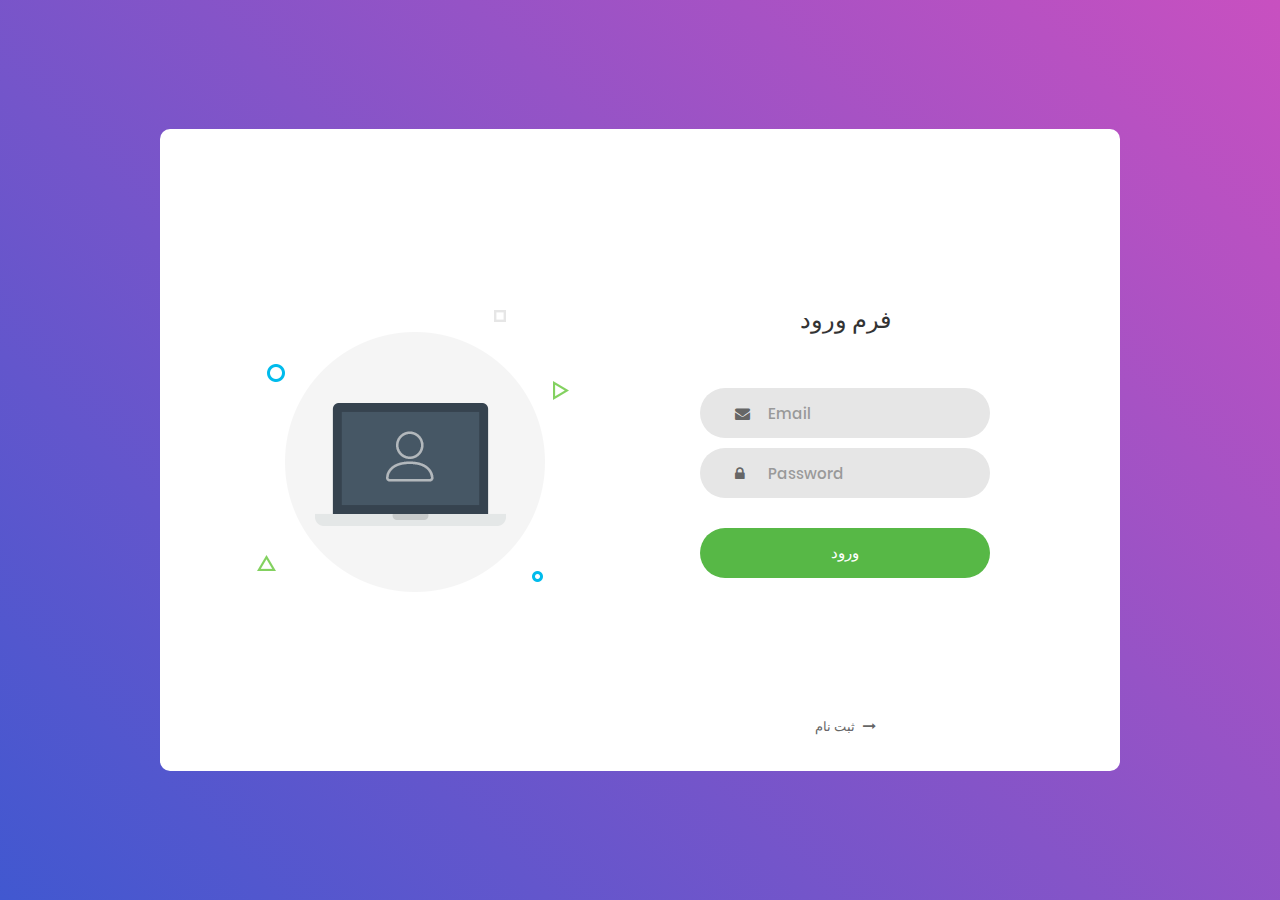
<file: web/templates/mainpage/Login_v1/index.html>
<!DOCTYPE html>
<html lang="en">
<head>
	<title>Login V1</title>
	<meta charset="UTF-8">
	<meta name="viewport" content="width=device-width, initial-scale=1">
<!--===============================================================================================-->	
	<link rel="icon" type="image/png" href="images/icons/favicon.ico"/>
<!--===============================================================================================-->
	<link rel="stylesheet" type="text/css" href="vendor/bootstrap/css/bootstrap.min.css">
<!--===============================================================================================-->
	<link rel="stylesheet" type="text/css" href="fonts/font-awesome-4.7.0/css/font-awesome.min.css">
<!--===============================================================================================-->
	<link rel="stylesheet" type="text/css" href="vendor/animate/animate.css">
<!--===============================================================================================-->	
	<link rel="stylesheet" type="text/css" href="vendor/css-hamburgers/hamburgers.min.css">
<!--===============================================================================================-->
	<link rel="stylesheet" type="text/css" href="vendor/select2/select2.min.css">
<!--===============================================================================================-->
	<link rel="stylesheet" type="text/css" href="css/util.css">
	<link rel="stylesheet" type="text/css" href="css/main.css">
<!--===============================================================================================-->
</head>
<body>
	
	<div class="limiter">
		<div class="container-login100">
			<div class="wrap-login100">
				<div class="login100-pic js-tilt" data-tilt>
					<img src="images/img-01.png" alt="IMG">
				</div>

				<form class="login100-form validate-form">
					<span class="login100-form-title">
						فرم ورود
					</span>

					<div class="wrap-input100 validate-input" data-validate = "Valid email is required: ex@abc.xyz">
						<input class="input100" type="text" name="email" placeholder="Email">
						<span class="focus-input100"></span>
						<span class="symbol-input100">
							<i class="fa fa-envelope" aria-hidden="true"></i>
						</span>
					</div>

					<div class="wrap-input100 validate-input" data-validate = "Password is required">
						<input class="input100" type="password" name="pass" placeholder="Password">
						<span class="focus-input100"></span>
						<span class="symbol-input100">
							<i class="fa fa-lock" aria-hidden="true"></i>
						</span>
					</div>
					
					<div class="container-login100-form-btn">
						<button class="login100-form-btn">
							ورود
						</button>
					</div>

			
					<div class="text-center p-t-136">
						<a class="txt2" href="../register/index.html">
							ثبت نام 
							<i class="fa fa-long-arrow-right m-l-5" aria-hidden="true"></i>
						</a>
					</div>
				</form>
			</div>
		</div>
	</div>
	
	

	
<!--===============================================================================================-->	
	<script src="vendor/jquery/jquery-3.2.1.min.js"></script>
<!--===============================================================================================-->
	<script src="vendor/bootstrap/js/popper.js"></script>
	<script src="vendor/bootstrap/js/bootstrap.min.js"></script>
<!--===============================================================================================-->
	<script src="vendor/select2/select2.min.js"></script>
<!--===============================================================================================-->
	<script src="vendor/tilt/tilt.jquery.min.js"></script>
	<script >
		$('.js-tilt').tilt({
			scale: 1.1
		})
	</script>
<!--===============================================================================================-->
	<script src="js/main.js"></script>

</body>
</html>
</file>
<file: web/templates/mainpage/Login_v1/css/util.css>
/*[ FONT SIZE ]
///////////////////////////////////////////////////////////
*/
.fs-1 {font-size: 1px;}
.fs-2 {font-size: 2px;}
.fs-3 {font-size: 3px;}
.fs-4 {font-size: 4px;}
.fs-5 {font-size: 5px;}
.fs-6 {font-size: 6px;}
.fs-7 {font-size: 7px;}
.fs-8 {font-size: 8px;}
.fs-9 {font-size: 9px;}
.fs-10 {font-size: 10px;}
.fs-11 {font-size: 11px;}
.fs-12 {font-size: 12px;}
.fs-13 {font-size: 13px;}
.fs-14 {font-size: 14px;}
.fs-15 {font-size: 15px;}
.fs-16 {font-size: 16px;}
.fs-17 {font-size: 17px;}
.fs-18 {font-size: 18px;}
.fs-19 {font-size: 19px;}
.fs-20 {font-size: 20px;}
.fs-21 {font-size: 21px;}
.fs-22 {font-size: 22px;}
.fs-23 {font-size: 23px;}
.fs-24 {font-size: 24px;}
.fs-25 {font-size: 25px;}
.fs-26 {font-size: 26px;}
.fs-27 {font-size: 27px;}
.fs-28 {font-size: 28px;}
.fs-29 {font-size: 29px;}
.fs-30 {font-size: 30px;}
.fs-31 {font-size: 31px;}
.fs-32 {font-size: 32px;}
.fs-33 {font-size: 33px;}
.fs-34 {font-size: 34px;}
.fs-35 {font-size: 35px;}
.fs-36 {font-size: 36px;}
.fs-37 {font-size: 37px;}
.fs-38 {font-size: 38px;}
.fs-39 {font-size: 39px;}
.fs-40 {font-size: 40px;}
.fs-41 {font-size: 41px;}
.fs-42 {font-size: 42px;}
.fs-43 {font-size: 43px;}
.fs-44 {font-size: 44px;}
.fs-45 {font-size: 45px;}
.fs-46 {font-size: 46px;}
.fs-47 {font-size: 47px;}
.fs-48 {font-size: 48px;}
.fs-49 {font-size: 49px;}
.fs-50 {font-size: 50px;}
.fs-51 {font-size: 51px;}
.fs-52 {font-size: 52px;}
.fs-53 {font-size: 53px;}
.fs-54 {font-size: 54px;}
.fs-55 {font-size: 55px;}
.fs-56 {font-size: 56px;}
.fs-57 {font-size: 57px;}
.fs-58 {font-size: 58px;}
.fs-59 {font-size: 59px;}
.fs-60 {font-size: 60px;}
.fs-61 {font-size: 61px;}
.fs-62 {font-size: 62px;}
.fs-63 {font-size: 63px;}
.fs-64 {font-size: 64px;}
.fs-65 {font-size: 65px;}
.fs-66 {font-size: 66px;}
.fs-67 {font-size: 67px;}
.fs-68 {font-size: 68px;}
.fs-69 {font-size: 69px;}
.fs-70 {font-size: 70px;}
.fs-71 {font-size: 71px;}
.fs-72 {font-size: 72px;}
.fs-73 {font-size: 73px;}
.fs-74 {font-size: 74px;}
.fs-75 {font-size: 75px;}
.fs-76 {font-size: 76px;}
.fs-77 {font-size: 77px;}
.fs-78 {font-size: 78px;}
.fs-79 {font-size: 79px;}
.fs-80 {font-size: 80px;}
.fs-81 {font-size: 81px;}
.fs-82 {font-size: 82px;}
.fs-83 {font-size: 83px;}
.fs-84 {font-size: 84px;}
.fs-85 {font-size: 85px;}
.fs-86 {font-size: 86px;}
.fs-87 {font-size: 87px;}
.fs-88 {font-size: 88px;}
.fs-89 {font-size: 89px;}
.fs-90 {font-size: 90px;}
.fs-91 {font-size: 91px;}
.fs-92 {font-size: 92px;}
.fs-93 {font-size: 93px;}
.fs-94 {font-size: 94px;}
.fs-95 {font-size: 95px;}
.fs-96 {font-size: 96px;}
.fs-97 {font-size: 97px;}
.fs-98 {font-size: 98px;}
.fs-99 {font-size: 99px;}
.fs-100 {font-size: 100px;}
.fs-101 {font-size: 101px;}
.fs-102 {font-size: 102px;}
.fs-103 {font-size: 103px;}
.fs-104 {font-size: 104px;}
.fs-105 {font-size: 105px;}
.fs-106 {font-size: 106px;}
.fs-107 {font-size: 107px;}
.fs-108 {font-size: 108px;}
.fs-109 {font-size: 109px;}
.fs-110 {font-size: 110px;}
.fs-111 {font-size: 111px;}
.fs-112 {font-size: 112px;}
.fs-113 {font-size: 113px;}
.fs-114 {font-size: 114px;}
.fs-115 {font-size: 115px;}
.fs-116 {font-size: 116px;}
.fs-117 {font-size: 117px;}
.fs-118 {font-size: 118px;}
.fs-119 {font-size: 119px;}
.fs-120 {font-size: 120px;}
.fs-121 {font-size: 121px;}
.fs-122 {font-size: 122px;}
.fs-123 {font-size: 123px;}
.fs-124 {font-size: 124px;}
.fs-125 {font-size: 125px;}
.fs-126 {font-size: 126px;}
.fs-127 {font-size: 127px;}
.fs-128 {font-size: 128px;}
.fs-129 {font-size: 129px;}
.fs-130 {font-size: 130px;}
.fs-131 {font-size: 131px;}
.fs-132 {font-size: 132px;}
.fs-133 {font-size: 133px;}
.fs-134 {font-size: 134px;}
.fs-135 {font-size: 135px;}
.fs-136 {font-size: 136px;}
.fs-137 {font-size: 137px;}
.fs-138 {font-size: 138px;}
.fs-139 {font-size: 139px;}
.fs-140 {font-size: 140px;}
.fs-141 {font-size: 141px;}
.fs-142 {font-size: 142px;}
.fs-143 {font-size: 143px;}
.fs-144 {font-size: 144px;}
.fs-145 {font-size: 145px;}
.fs-146 {font-size: 146px;}
.fs-147 {font-size: 147px;}
.fs-148 {font-size: 148px;}
.fs-149 {font-size: 149px;}
.fs-150 {font-size: 150px;}
.fs-151 {font-size: 151px;}
.fs-152 {font-size: 152px;}
.fs-153 {font-size: 153px;}
.fs-154 {font-size: 154px;}
.fs-155 {font-size: 155px;}
.fs-156 {font-size: 156px;}
.fs-157 {font-size: 157px;}
.fs-158 {font-size: 158px;}
.fs-159 {font-size: 159px;}
.fs-160 {font-size: 160px;}
.fs-161 {font-size: 161px;}
.fs-162 {font-size: 162px;}
.fs-163 {font-size: 163px;}
.fs-164 {font-size: 164px;}
.fs-165 {font-size: 165px;}
.fs-166 {font-size: 166px;}
.fs-167 {font-size: 167px;}
.fs-168 {font-size: 168px;}
.fs-169 {font-size: 169px;}
.fs-170 {font-size: 170px;}
.fs-171 {font-size: 171px;}
.fs-172 {font-size: 172px;}
.fs-173 {font-size: 173px;}
.fs-174 {font-size: 174px;}
.fs-175 {font-size: 175px;}
.fs-176 {font-size: 176px;}
.fs-177 {font-size: 177px;}
.fs-178 {font-size: 178px;}
.fs-179 {font-size: 179px;}
.fs-180 {font-size: 180px;}
.fs-181 {font-size: 181px;}
.fs-182 {font-size: 182px;}
.fs-183 {font-size: 183px;}
.fs-184 {font-size: 184px;}
.fs-185 {font-size: 185px;}
.fs-186 {font-size: 186px;}
.fs-187 {font-size: 187px;}
.fs-188 {font-size: 188px;}
.fs-189 {font-size: 189px;}
.fs-190 {font-size: 190px;}
.fs-191 {font-size: 191px;}
.fs-192 {font-size: 192px;}
.fs-193 {font-size: 193px;}
.fs-194 {font-size: 194px;}
.fs-195 {font-size: 195px;}
.fs-196 {font-size: 196px;}
.fs-197 {font-size: 197px;}
.fs-198 {font-size: 198px;}
.fs-199 {font-size: 199px;}
.fs-200 {font-size: 200px;}

/*[ PADDING ]
///////////////////////////////////////////////////////////
*/
.p-t-0 {padding-top: 0px;}
.p-t-1 {padding-top: 1px;}
.p-t-2 {padding-top: 2px;}
.p-t-3 {padding-top: 3px;}
.p-t-4 {padding-top: 4px;}
.p-t-5 {padding-top: 5px;}
.p-t-6 {padding-top: 6px;}
.p-t-7 {padding-top: 7px;}
.p-t-8 {padding-top: 8px;}
.p-t-9 {padding-top: 9px;}
.p-t-10 {padding-top: 10px;}
.p-t-11 {padding-top: 11px;}
.p-t-12 {padding-top: 12px;}
.p-t-13 {padding-top: 13px;}
.p-t-14 {padding-top: 14px;}
.p-t-15 {padding-top: 15px;}
.p-t-16 {padding-top: 16px;}
.p-t-17 {padding-top: 17px;}
.p-t-18 {padding-top: 18px;}
.p-t-19 {padding-top: 19px;}
.p-t-20 {padding-top: 20px;}
.p-t-21 {padding-top: 21px;}
.p-t-22 {padding-top: 22px;}
.p-t-23 {padding-top: 23px;}
.p-t-24 {padding-top: 24px;}
.p-t-25 {padding-top: 25px;}
.p-t-26 {padding-top: 26px;}
.p-t-27 {padding-top: 27px;}
.p-t-28 {padding-top: 28px;}
.p-t-29 {padding-top: 29px;}
.p-t-30 {padding-top: 30px;}
.p-t-31 {padding-top: 31px;}
.p-t-32 {padding-top: 32px;}
.p-t-33 {padding-top: 33px;}
.p-t-34 {padding-top: 34px;}
.p-t-35 {padding-top: 35px;}
.p-t-36 {padding-top: 36px;}
.p-t-37 {padding-top: 37px;}
.p-t-38 {padding-top: 38px;}
.p-t-39 {padding-top: 39px;}
.p-t-40 {padding-top: 40px;}
.p-t-41 {padding-top: 41px;}
.p-t-42 {padding-top: 42px;}
.p-t-43 {padding-top: 43px;}
.p-t-44 {padding-top: 44px;}
.p-t-45 {padding-top: 45px;}
.p-t-46 {padding-top: 46px;}
.p-t-47 {padding-top: 47px;}
.p-t-48 {padding-top: 48px;}
.p-t-49 {padding-top: 49px;}
.p-t-50 {padding-top: 50px;}
.p-t-51 {padding-top: 51px;}
.p-t-52 {padding-top: 52px;}
.p-t-53 {padding-top: 53px;}
.p-t-54 {padding-top: 54px;}
.p-t-55 {padding-top: 55px;}
.p-t-56 {padding-top: 56px;}
.p-t-57 {padding-top: 57px;}
.p-t-58 {padding-top: 58px;}
.p-t-59 {padding-top: 59px;}
.p-t-60 {padding-top: 60px;}
.p-t-61 {padding-top: 61px;}
.p-t-62 {padding-top: 62px;}
.p-t-63 {padding-top: 63px;}
.p-t-64 {padding-top: 64px;}
.p-t-65 {padding-top: 65px;}
.p-t-66 {padding-top: 66px;}
.p-t-67 {padding-top: 67px;}
.p-t-68 {padding-top: 68px;}
.p-t-69 {padding-top: 69px;}
.p-t-70 {padding-top: 70px;}
.p-t-71 {padding-top: 71px;}
.p-t-72 {padding-top: 72px;}
.p-t-73 {padding-top: 73px;}
.p-t-74 {padding-top: 74px;}
.p-t-75 {padding-top: 75px;}
.p-t-76 {padding-top: 76px;}
.p-t-77 {padding-top: 77px;}
.p-t-78 {padding-top: 78px;}
.p-t-79 {padding-top: 79px;}
.p-t-80 {padding-top: 80px;}
.p-t-81 {padding-top: 81px;}
.p-t-82 {padding-top: 82px;}
.p-t-83 {padding-top: 83px;}
.p-t-84 {padding-top: 84px;}
.p-t-85 {padding-top: 85px;}
.p-t-86 {padding-top: 86px;}
.p-t-87 {padding-top: 87px;}
.p-t-88 {padding-top: 88px;}
.p-t-89 {padding-top: 89px;}
.p-t-90 {padding-top: 90px;}
.p-t-91 {padding-top: 91px;}
.p-t-92 {padding-top: 92px;}
.p-t-93 {padding-top: 93px;}
.p-t-94 {padding-top: 94px;}
.p-t-95 {padding-top: 95px;}
.p-t-96 {padding-top: 96px;}
.p-t-97 {padding-top: 97px;}
.p-t-98 {padding-top: 98px;}
.p-t-99 {padding-top: 99px;}
.p-t-100 {padding-top: 100px;}
.p-t-101 {padding-top: 101px;}
.p-t-102 {padding-top: 102px;}
.p-t-103 {padding-top: 103px;}
.p-t-104 {padding-top: 104px;}
.p-t-105 {padding-top: 105px;}
.p-t-106 {padding-top: 106px;}
.p-t-107 {padding-top: 107px;}
.p-t-108 {padding-top: 108px;}
.p-t-109 {padding-top: 109px;}
.p-t-110 {padding-top: 110px;}
.p-t-111 {padding-top: 111px;}
.p-t-112 {padding-top: 112px;}
.p-t-113 {padding-top: 113px;}
.p-t-114 {padding-top: 114px;}
.p-t-115 {padding-top: 115px;}
.p-t-116 {padding-top: 116px;}
.p-t-117 {padding-top: 117px;}
.p-t-118 {padding-top: 118px;}
.p-t-119 {padding-top: 119px;}
.p-t-120 {padding-top: 120px;}
.p-t-121 {padding-top: 121px;}
.p-t-122 {padding-top: 122px;}
.p-t-123 {padding-top: 123px;}
.p-t-124 {padding-top: 124px;}
.p-t-125 {padding-top: 125px;}
.p-t-126 {padding-top: 126px;}
.p-t-127 {padding-top: 127px;}
.p-t-128 {padding-top: 128px;}
.p-t-129 {padding-top: 129px;}
.p-t-130 {padding-top: 130px;}
.p-t-131 {padding-top: 131px;}
.p-t-132 {padding-top: 132px;}
.p-t-133 {padding-top: 133px;}
.p-t-134 {padding-top: 134px;}
.p-t-135 {padding-top: 135px;}
.p-t-136 {padding-top: 136px;}
.p-t-137 {padding-top: 137px;}
.p-t-138 {padding-top: 138px;}
.p-t-139 {padding-top: 139px;}
.p-t-140 {padding-top: 140px;}
.p-t-141 {padding-top: 141px;}
.p-t-142 {padding-top: 142px;}
.p-t-143 {padding-top: 143px;}
.p-t-144 {padding-top: 144px;}
.p-t-145 {padding-top: 145px;}
.p-t-146 {padding-top: 146px;}
.p-t-147 {padding-top: 147px;}
.p-t-148 {padding-top: 148px;}
.p-t-149 {padding-top: 149px;}
.p-t-150 {padding-top: 150px;}
.p-t-151 {padding-top: 151px;}
.p-t-152 {padding-top: 152px;}
.p-t-153 {padding-top: 153px;}
.p-t-154 {padding-top: 154px;}
.p-t-155 {padding-top: 155px;}
.p-t-156 {padding-top: 156px;}
.p-t-157 {padding-top: 157px;}
.p-t-158 {padding-top: 158px;}
.p-t-159 {padding-top: 159px;}
.p-t-160 {padding-top: 160px;}
.p-t-161 {padding-top: 161px;}
.p-t-162 {padding-top: 162px;}
.p-t-163 {padding-top: 163px;}
.p-t-164 {padding-top: 164px;}
.p-t-165 {padding-top: 165px;}
.p-t-166 {padding-top: 166px;}
.p-t-167 {padding-top: 167px;}
.p-t-168 {padding-top: 168px;}
.p-t-169 {padding-top: 169px;}
.p-t-170 {padding-top: 170px;}
.p-t-171 {padding-top: 171px;}
.p-t-172 {padding-top: 172px;}
.p-t-173 {padding-top: 173px;}
.p-t-174 {padding-top: 174px;}
.p-t-175 {padding-top: 175px;}
.p-t-176 {padding-top: 176px;}
.p-t-177 {padding-top: 177px;}
.p-t-178 {padding-top: 178px;}
.p-t-179 {padding-top: 179px;}
.p-t-180 {padding-top: 180px;}
.p-t-181 {padding-top: 181px;}
.p-t-182 {padding-top: 182px;}
.p-t-183 {padding-top: 183px;}
.p-t-184 {padding-top: 184px;}
.p-t-185 {padding-top: 185px;}
.p-t-186 {padding-top: 186px;}
.p-t-187 {padding-top: 187px;}
.p-t-188 {padding-top: 188px;}
.p-t-189 {padding-top: 189px;}
.p-t-190 {padding-top: 190px;}
.p-t-191 {padding-top: 191px;}
.p-t-192 {padding-top: 192px;}
.p-t-193 {padding-top: 193px;}
.p-t-194 {padding-top: 194px;}
.p-t-195 {padding-top: 195px;}
.p-t-196 {padding-top: 196px;}
.p-t-197 {padding-top: 197px;}
.p-t-198 {padding-top: 198px;}
.p-t-199 {padding-top: 199px;}
.p-t-200 {padding-top: 200px;}
.p-t-201 {padding-top: 201px;}
.p-t-202 {padding-top: 202px;}
.p-t-203 {padding-top: 203px;}
.p-t-204 {padding-top: 204px;}
.p-t-205 {padding-top: 205px;}
.p-t-206 {padding-top: 206px;}
.p-t-207 {padding-top: 207px;}
.p-t-208 {padding-top: 208px;}
.p-t-209 {padding-top: 209px;}
.p-t-210 {padding-top: 210px;}
.p-t-211 {padding-top: 211px;}
.p-t-212 {padding-top: 212px;}
.p-t-213 {padding-top: 213px;}
.p-t-214 {padding-top: 214px;}
.p-t-215 {padding-top: 215px;}
.p-t-216 {padding-top: 216px;}
.p-t-217 {padding-top: 217px;}
.p-t-218 {padding-top: 218px;}
.p-t-219 {padding-top: 219px;}
.p-t-220 {padding-top: 220px;}
.p-t-221 {padding-top: 221px;}
.p-t-222 {padding-top: 222px;}
.p-t-223 {padding-top: 223px;}
.p-t-224 {padding-top: 224px;}
.p-t-225 {padding-top: 225px;}
.p-t-226 {padding-top: 226px;}
.p-t-227 {padding-top: 227px;}
.p-t-228 {padding-top: 228px;}
.p-t-229 {padding-top: 229px;}
.p-t-230 {padding-top: 230px;}
.p-t-231 {padding-top: 231px;}
.p-t-232 {padding-top: 232px;}
.p-t-233 {padding-top: 233px;}
.p-t-234 {padding-top: 234px;}
.p-t-235 {padding-top: 235px;}
.p-t-236 {padding-top: 236px;}
.p-t-237 {padding-top: 237px;}
.p-t-238 {padding-top: 238px;}
.p-t-239 {padding-top: 239px;}
.p-t-240 {padding-top: 240px;}
.p-t-241 {padding-top: 241px;}
.p-t-242 {padding-top: 242px;}
.p-t-243 {padding-top: 243px;}
.p-t-244 {padding-top: 244px;}
.p-t-245 {padding-top: 245px;}
.p-t-246 {padding-top: 246px;}
.p-t-247 {padding-top: 247px;}
.p-t-248 {padding-top: 248px;}
.p-t-249 {padding-top: 249px;}
.p-t-250 {padding-top: 250px;}
.p-b-0 {padding-bottom: 0px;}
.p-b-1 {padding-bottom: 1px;}
.p-b-2 {padding-bottom: 2px;}
.p-b-3 {padding-bottom: 3px;}
.p-b-4 {padding-bottom: 4px;}
.p-b-5 {padding-bottom: 5px;}
.p-b-6 {padding-bottom: 6px;}
.p-b-7 {padding-bottom: 7px;}
.p-b-8 {padding-bottom: 8px;}
.p-b-9 {padding-bottom: 9px;}
.p-b-10 {padding-bottom: 10px;}
.p-b-11 {padding-bottom: 11px;}
.p-b-12 {padding-bottom: 12px;}
.p-b-13 {padding-bottom: 13px;}
.p-b-14 {padding-bottom: 14px;}
.p-b-15 {padding-bottom: 15px;}
.p-b-16 {padding-bottom: 16px;}
.p-b-17 {padding-bottom: 17px;}
.p-b-18 {padding-bottom: 18px;}
.p-b-19 {padding-bottom: 19px;}
.p-b-20 {padding-bottom: 20px;}
.p-b-21 {padding-bottom: 21px;}
.p-b-22 {padding-bottom: 22px;}
.p-b-23 {padding-bottom: 23px;}
.p-b-24 {padding-bottom: 24px;}
.p-b-25 {padding-bottom: 25px;}
.p-b-26 {padding-bottom: 26px;}
.p-b-27 {padding-bottom: 27px;}
.p-b-28 {padding-bottom: 28px;}
.p-b-29 {padding-bottom: 29px;}
.p-b-30 {padding-bottom: 30px;}
.p-b-31 {padding-bottom: 31px;}
.p-b-32 {padding-bottom: 32px;}
.p-b-33 {padding-bottom: 33px;}
.p-b-34 {padding-bottom: 34px;}
.p-b-35 {padding-bottom: 35px;}
.p-b-36 {padding-bottom: 36px;}
.p-b-37 {padding-bottom: 37px;}
.p-b-38 {padding-bottom: 38px;}
.p-b-39 {padding-bottom: 39px;}
.p-b-40 {padding-bottom: 40px;}
.p-b-41 {padding-bottom: 41px;}
.p-b-42 {padding-bottom: 42px;}
.p-b-43 {padding-bottom: 43px;}
.p-b-44 {padding-bottom: 44px;}
.p-b-45 {padding-bottom: 45px;}
.p-b-46 {padding-bottom: 46px;}
.p-b-47 {padding-bottom: 47px;}
.p-b-48 {padding-bottom: 48px;}
.p-b-49 {padding-bottom: 49px;}
.p-b-50 {padding-bottom: 50px;}
.p-b-51 {padding-bottom: 51px;}
.p-b-52 {padding-bottom: 52px;}
.p-b-53 {padding-bottom: 53px;}
.p-b-54 {padding-bottom: 54px;}
.p-b-55 {padding-bottom: 55px;}
.p-b-56 {padding-bottom: 56px;}
.p-b-57 {padding-bottom: 57px;}
.p-b-58 {padding-bottom: 58px;}
.p-b-59 {padding-bottom: 59px;}
.p-b-60 {padding-bottom: 60px;}
.p-b-61 {padding-bottom: 61px;}
.p-b-62 {padding-bottom: 62px;}
.p-b-63 {padding-bottom: 63px;}
.p-b-64 {padding-bottom: 64px;}
.p-b-65 {padding-bottom: 65px;}
.p-b-66 {padding-bottom: 66px;}
.p-b-67 {padding-bottom: 67px;}
.p-b-68 {padding-bottom: 68px;}
.p-b-69 {padding-bottom: 69px;}
.p-b-70 {padding-bottom: 70px;}
.p-b-71 {padding-bottom: 71px;}
.p-b-72 {padding-bottom: 72px;}
.p-b-73 {padding-bottom: 73px;}
.p-b-74 {padding-bottom: 74px;}
.p-b-75 {padding-bottom: 75px;}
.p-b-76 {padding-bottom: 76px;}
.p-b-77 {padding-bottom: 77px;}
.p-b-78 {padding-bottom: 78px;}
.p-b-79 {padding-bottom: 79px;}
.p-b-80 {padding-bottom: 80px;}
.p-b-81 {padding-bottom: 81px;}
.p-b-82 {padding-bottom: 82px;}
.p-b-83 {padding-bottom: 83px;}
.p-b-84 {padding-bottom: 84px;}
.p-b-85 {padding-bottom: 85px;}
.p-b-86 {padding-bottom: 86px;}
.p-b-87 {padding-bottom: 87px;}
.p-b-88 {padding-bottom: 88px;}
.p-b-89 {padding-bottom: 89px;}
.p-b-90 {padding-bottom: 90px;}
.p-b-91 {padding-bottom: 91px;}
.p-b-92 {padding-bottom: 92px;}
.p-b-93 {padding-bottom: 93px;}
.p-b-94 {padding-bottom: 94px;}
.p-b-95 {padding-bottom: 95px;}
.p-b-96 {padding-bottom: 96px;}
.p-b-97 {padding-bottom: 97px;}
.p-b-98 {padding-bottom: 98px;}
.p-b-99 {padding-bottom: 99px;}
.p-b-100 {padding-bottom: 100px;}
.p-b-101 {padding-bottom: 101px;}
.p-b-102 {padding-bottom: 102px;}
.p-b-103 {padding-bottom: 103px;}
.p-b-104 {padding-bottom: 104px;}
.p-b-105 {padding-bottom: 105px;}
.p-b-106 {padding-bottom: 106px;}
.p-b-107 {padding-bottom: 107px;}
.p-b-108 {padding-bottom: 108px;}
.p-b-109 {padding-bottom: 109px;}
.p-b-110 {padding-bottom: 110px;}
.p-b-111 {padding-bottom: 111px;}
.p-b-112 {padding-bottom: 112px;}
.p-b-113 {padding-bottom: 113px;}
.p-b-114 {padding-bottom: 114px;}
.p-b-115 {padding-bottom: 115px;}
.p-b-116 {padding-bottom: 116px;}
.p-b-117 {padding-bottom: 117px;}
.p-b-118 {padding-bottom: 118px;}
.p-b-119 {padding-bottom: 119px;}
.p-b-120 {padding-bottom: 120px;}
.p-b-121 {padding-bottom: 121px;}
.p-b-122 {padding-bottom: 122px;}
.p-b-123 {padding-bottom: 123px;}
.p-b-124 {padding-bottom: 124px;}
.p-b-125 {padding-bottom: 125px;}
.p-b-126 {padding-bottom: 126px;}
.p-b-127 {padding-bottom: 127px;}
.p-b-128 {padding-bottom: 128px;}
.p-b-129 {padding-bottom: 129px;}
.p-b-130 {padding-bottom: 130px;}
.p-b-131 {padding-bottom: 131px;}
.p-b-132 {padding-bottom: 132px;}
.p-b-133 {padding-bottom: 133px;}
.p-b-134 {padding-bottom: 134px;}
.p-b-135 {padding-bottom: 135px;}
.p-b-136 {padding-bottom: 136px;}
.p-b-137 {padding-bottom: 137px;}
.p-b-138 {padding-bottom: 138px;}
.p-b-139 {padding-bottom: 139px;}
.p-b-140 {padding-bottom: 140px;}
.p-b-141 {padding-bottom: 141px;}
.p-b-142 {padding-bottom: 142px;}
.p-b-143 {padding-bottom: 143px;}
.p-b-144 {padding-bottom: 144px;}
.p-b-145 {padding-bottom: 145px;}
.p-b-146 {padding-bottom: 146px;}
.p-b-147 {padding-bottom: 147px;}
.p-b-148 {padding-bottom: 148px;}
.p-b-149 {padding-bottom: 149px;}
.p-b-150 {padding-bottom: 150px;}
.p-b-151 {padding-bottom: 151px;}
.p-b-152 {padding-bottom: 152px;}
.p-b-153 {padding-bottom: 153px;}
.p-b-154 {padding-bottom: 154px;}
.p-b-155 {padding-bottom: 155px;}
.p-b-156 {padding-bottom: 156px;}
.p-b-157 {padding-bottom: 157px;}
.p-b-158 {padding-bottom: 158px;}
.p-b-159 {padding-bottom: 159px;}
.p-b-160 {padding-bottom: 160px;}
.p-b-161 {padding-bottom: 161px;}
.p-b-162 {padding-bottom: 162px;}
.p-b-163 {padding-bottom: 163px;}
.p-b-164 {padding-bottom: 164px;}
.p-b-165 {padding-bottom: 165px;}
.p-b-166 {padding-bottom: 166px;}
.p-b-167 {padding-bottom: 167px;}
.p-b-168 {padding-bottom: 168px;}
.p-b-169 {padding-bottom: 169px;}
.p-b-170 {padding-bottom: 170px;}
.p-b-171 {padding-bottom: 171px;}
.p-b-172 {padding-bottom: 172px;}
.p-b-173 {padding-bottom: 173px;}
.p-b-174 {padding-bottom: 174px;}
.p-b-175 {padding-bottom: 175px;}
.p-b-176 {padding-bottom: 176px;}
.p-b-177 {padding-bottom: 177px;}
.p-b-178 {padding-bottom: 178px;}
.p-b-179 {padding-bottom: 179px;}
.p-b-180 {padding-bottom: 180px;}
.p-b-181 {padding-bottom: 181px;}
.p-b-182 {padding-bottom: 182px;}
.p-b-183 {padding-bottom: 183px;}
.p-b-184 {padding-bottom: 184px;}
.p-b-185 {padding-bottom: 185px;}
.p-b-186 {padding-bottom: 186px;}
.p-b-187 {padding-bottom: 187px;}
.p-b-188 {padding-bottom: 188px;}
.p-b-189 {padding-bottom: 189px;}
.p-b-190 {padding-bottom: 190px;}
.p-b-191 {padding-bottom: 191px;}
.p-b-192 {padding-bottom: 192px;}
.p-b-193 {padding-bottom: 193px;}
.p-b-194 {padding-bottom: 194px;}
.p-b-195 {padding-bottom: 195px;}
.p-b-196 {padding-bottom: 196px;}
.p-b-197 {padding-bottom: 197px;}
.p-b-198 {padding-bottom: 198px;}
.p-b-199 {padding-bottom: 199px;}
.p-b-200 {padding-bottom: 200px;}
.p-b-201 {padding-bottom: 201px;}
.p-b-202 {padding-bottom: 202px;}
.p-b-203 {padding-bottom: 203px;}
.p-b-204 {padding-bottom: 204px;}
.p-b-205 {padding-bottom: 205px;}
.p-b-206 {padding-bottom: 206px;}
.p-b-207 {padding-bottom: 207px;}
.p-b-208 {padding-bottom: 208px;}
.p-b-209 {padding-bottom: 209px;}
.p-b-210 {padding-bottom: 210px;}
.p-b-211 {padding-bottom: 211px;}
.p-b-212 {padding-bottom: 212px;}
.p-b-213 {padding-bottom: 213px;}
.p-b-214 {padding-bottom: 214px;}
.p-b-215 {padding-bottom: 215px;}
.p-b-216 {padding-bottom: 216px;}
.p-b-217 {padding-bottom: 217px;}
.p-b-218 {padding-bottom: 218px;}
.p-b-219 {padding-bottom: 219px;}
.p-b-220 {padding-bottom: 220px;}
.p-b-221 {padding-bottom: 221px;}
.p-b-222 {padding-bottom: 222px;}
.p-b-223 {padding-bottom: 223px;}
.p-b-224 {padding-bottom: 224px;}
.p-b-225 {padding-bottom: 225px;}
.p-b-226 {padding-bottom: 226px;}
.p-b-227 {padding-bottom: 227px;}
.p-b-228 {padding-bottom: 228px;}
.p-b-229 {padding-bottom: 229px;}
.p-b-230 {padding-bottom: 230px;}
.p-b-231 {padding-bottom: 231px;}
.p-b-232 {padding-bottom: 232px;}
.p-b-233 {padding-bottom: 233px;}
.p-b-234 {padding-bottom: 234px;}
.p-b-235 {padding-bottom: 235px;}
.p-b-236 {padding-bottom: 236px;}
.p-b-237 {padding-bottom: 237px;}
.p-b-238 {padding-bottom: 238px;}
.p-b-239 {padding-bottom: 239px;}
.p-b-240 {padding-bottom: 240px;}
.p-b-241 {padding-bottom: 241px;}
.p-b-242 {padding-bottom: 242px;}
.p-b-243 {padding-bottom: 243px;}
.p-b-244 {padding-bottom: 244px;}
.p-b-245 {padding-bottom: 245px;}
.p-b-246 {padding-bottom: 246px;}
.p-b-247 {padding-bottom: 247px;}
.p-b-248 {padding-bottom: 248px;}
.p-b-249 {padding-bottom: 249px;}
.p-b-250 {padding-bottom: 250px;}
.p-l-0 {padding-left: 0px;}
.p-l-1 {padding-left: 1px;}
.p-l-2 {padding-left: 2px;}
.p-l-3 {padding-left: 3px;}
.p-l-4 {padding-left: 4px;}
.p-l-5 {padding-left: 5px;}
.p-l-6 {padding-left: 6px;}
.p-l-7 {padding-left: 7px;}
.p-l-8 {padding-left: 8px;}
.p-l-9 {padding-left: 9px;}
.p-l-10 {padding-left: 10px;}
.p-l-11 {padding-left: 11px;}
.p-l-12 {padding-left: 12px;}
.p-l-13 {padding-left: 13px;}
.p-l-14 {padding-left: 14px;}
.p-l-15 {padding-left: 15px;}
.p-l-16 {padding-left: 16px;}
.p-l-17 {padding-left: 17px;}
.p-l-18 {padding-left: 18px;}
.p-l-19 {padding-left: 19px;}
.p-l-20 {padding-left: 20px;}
.p-l-21 {padding-left: 21px;}
.p-l-22 {padding-left: 22px;}
.p-l-23 {padding-left: 23px;}
.p-l-24 {padding-left: 24px;}
.p-l-25 {padding-left: 25px;}
.p-l-26 {padding-left: 26px;}
.p-l-27 {padding-left: 27px;}
.p-l-28 {padding-left: 28px;}
.p-l-29 {padding-left: 29px;}
.p-l-30 {padding-left: 30px;}
.p-l-31 {padding-left: 31px;}
.p-l-32 {padding-left: 32px;}
.p-l-33 {padding-left: 33px;}
.p-l-34 {padding-left: 34px;}
.p-l-35 {padding-left: 35px;}
.p-l-36 {padding-left: 36px;}
.p-l-37 {padding-left: 37px;}
.p-l-38 {padding-left: 38px;}
.p-l-39 {padding-left: 39px;}
.p-l-40 {padding-left: 40px;}
.p-l-41 {padding-left: 41px;}
.p-l-42 {padding-left: 42px;}
.p-l-43 {padding-left: 43px;}
.p-l-44 {padding-left: 44px;}
.p-l-45 {padding-left: 45px;}
.p-l-46 {padding-left: 46px;}
.p-l-47 {padding-left: 47px;}
.p-l-48 {padding-left: 48px;}
.p-l-49 {padding-left: 49px;}
.p-l-50 {padding-left: 50px;}
.p-l-51 {padding-left: 51px;}
.p-l-52 {padding-left: 52px;}
.p-l-53 {padding-left: 53px;}
.p-l-54 {padding-left: 54px;}
.p-l-55 {padding-left: 55px;}
.p-l-56 {padding-left: 56px;}
.p-l-57 {padding-left: 57px;}
.p-l-58 {padding-left: 58px;}
.p-l-59 {padding-left: 59px;}
.p-l-60 {padding-left: 60px;}
.p-l-61 {padding-left: 61px;}
.p-l-62 {padding-left: 62px;}
.p-l-63 {padding-left: 63px;}
.p-l-64 {padding-left: 64px;}
.p-l-65 {padding-left: 65px;}
.p-l-66 {padding-left: 66px;}
.p-l-67 {padding-left: 67px;}
.p-l-68 {padding-left: 68px;}
.p-l-69 {padding-left: 69px;}
.p-l-70 {padding-left: 70px;}
.p-l-71 {padding-left: 71px;}
.p-l-72 {padding-left: 72px;}
.p-l-73 {padding-left: 73px;}
.p-l-74 {padding-left: 74px;}
.p-l-75 {padding-left: 75px;}
.p-l-76 {padding-left: 76px;}
.p-l-77 {padding-left: 77px;}
.p-l-78 {padding-left: 78px;}
.p-l-79 {padding-left: 79px;}
.p-l-80 {padding-left: 80px;}
.p-l-81 {padding-left: 81px;}
.p-l-82 {padding-left: 82px;}
.p-l-83 {padding-left: 83px;}
.p-l-84 {padding-left: 84px;}
.p-l-85 {padding-left: 85px;}
.p-l-86 {padding-left: 86px;}
.p-l-87 {padding-left: 87px;}
.p-l-88 {padding-left: 88px;}
.p-l-89 {padding-left: 89px;}
.p-l-90 {padding-left: 90px;}
.p-l-91 {padding-left: 91px;}
.p-l-92 {padding-left: 92px;}
.p-l-93 {padding-left: 93px;}
.p-l-94 {padding-left: 94px;}
.p-l-95 {padding-left: 95px;}
.p-l-96 {padding-left: 96px;}
.p-l-97 {padding-left: 97px;}
.p-l-98 {padding-left: 98px;}
.p-l-99 {padding-left: 99px;}
.p-l-100 {padding-left: 100px;}
.p-l-101 {padding-left: 101px;}
.p-l-102 {padding-left: 102px;}
.p-l-103 {padding-left: 103px;}
.p-l-104 {padding-left: 104px;}
.p-l-105 {padding-left: 105px;}
.p-l-106 {padding-left: 106px;}
.p-l-107 {padding-left: 107px;}
.p-l-108 {padding-left: 108px;}
.p-l-109 {padding-left: 109px;}
.p-l-110 {padding-left: 110px;}
.p-l-111 {padding-left: 111px;}
.p-l-112 {padding-left: 112px;}
.p-l-113 {padding-left: 113px;}
.p-l-114 {padding-left: 114px;}
.p-l-115 {padding-left: 115px;}
.p-l-116 {padding-left: 116px;}
.p-l-117 {padding-left: 117px;}
.p-l-118 {padding-left: 118px;}
.p-l-119 {padding-left: 119px;}
.p-l-120 {padding-left: 120px;}
.p-l-121 {padding-left: 121px;}
.p-l-122 {padding-left: 122px;}
.p-l-123 {padding-left: 123px;}
.p-l-124 {padding-left: 124px;}
.p-l-125 {padding-left: 125px;}
.p-l-126 {padding-left: 126px;}
.p-l-127 {padding-left: 127px;}
.p-l-128 {padding-left: 128px;}
.p-l-129 {padding-left: 129px;}
.p-l-130 {padding-left: 130px;}
.p-l-131 {padding-left: 131px;}
.p-l-132 {padding-left: 132px;}
.p-l-133 {padding-left: 133px;}
.p-l-134 {padding-left: 134px;}
.p-l-135 {padding-left: 135px;}
.p-l-136 {padding-left: 136px;}
.p-l-137 {padding-left: 137px;}
.p-l-138 {padding-left: 138px;}
.p-l-139 {padding-left: 139px;}
.p-l-140 {padding-left: 140px;}
.p-l-141 {padding-left: 141px;}
.p-l-142 {padding-left: 142px;}
.p-l-143 {padding-left: 143px;}
.p-l-144 {padding-left: 144px;}
.p-l-145 {padding-left: 145px;}
.p-l-146 {padding-left: 146px;}
.p-l-147 {padding-left: 147px;}
.p-l-148 {padding-left: 148px;}
.p-l-149 {padding-left: 149px;}
.p-l-150 {padding-left: 150px;}
.p-l-151 {padding-left: 151px;}
.p-l-152 {padding-left: 152px;}
.p-l-153 {padding-left: 153px;}
.p-l-154 {padding-left: 154px;}
.p-l-155 {padding-left: 155px;}
.p-l-156 {padding-left: 156px;}
.p-l-157 {padding-left: 157px;}
.p-l-158 {padding-left: 158px;}
.p-l-159 {padding-left: 159px;}
.p-l-160 {padding-left: 160px;}
.p-l-161 {padding-left: 161px;}
.p-l-162 {padding-left: 162px;}
.p-l-163 {padding-left: 163px;}
.p-l-164 {padding-left: 164px;}
.p-l-165 {padding-left: 165px;}
.p-l-166 {padding-left: 166px;}
.p-l-167 {padding-left: 167px;}
.p-l-168 {padding-left: 168px;}
.p-l-169 {padding-left: 169px;}
.p-l-170 {padding-left: 170px;}
.p-l-171 {padding-left: 171px;}
.p-l-172 {padding-left: 172px;}
.p-l-173 {padding-left: 173px;}
.p-l-174 {padding-left: 174px;}
.p-l-175 {padding-left: 175px;}
.p-l-176 {padding-left: 176px;}
.p-l-177 {padding-left: 177px;}
.p-l-178 {padding-left: 178px;}
.p-l-179 {padding-left: 179px;}
.p-l-180 {padding-left: 180px;}
.p-l-181 {padding-left: 181px;}
.p-l-182 {padding-left: 182px;}
.p-l-183 {padding-left: 183px;}
.p-l-184 {padding-left: 184px;}
.p-l-185 {padding-left: 185px;}
.p-l-186 {padding-left: 186px;}
.p-l-187 {padding-left: 187px;}
.p-l-188 {padding-left: 188px;}
.p-l-189 {padding-left: 189px;}
.p-l-190 {padding-left: 190px;}
.p-l-191 {padding-left: 191px;}
.p-l-192 {padding-left: 192px;}
.p-l-193 {padding-left: 193px;}
.p-l-194 {padding-left: 194px;}
.p-l-195 {padding-left: 195px;}
.p-l-196 {padding-left: 196px;}
.p-l-197 {padding-left: 197px;}
.p-l-198 {padding-left: 198px;}
.p-l-199 {padding-left: 199px;}
.p-l-200 {padding-left: 200px;}
.p-l-201 {padding-left: 201px;}
.p-l-202 {padding-left: 202px;}
.p-l-203 {padding-left: 203px;}
.p-l-204 {padding-left: 204px;}
.p-l-205 {padding-left: 205px;}
.p-l-206 {padding-left: 206px;}
.p-l-207 {padding-left: 207px;}
.p-l-208 {padding-left: 208px;}
.p-l-209 {padding-left: 209px;}
.p-l-210 {padding-left: 210px;}
.p-l-211 {padding-left: 211px;}
.p-l-212 {padding-left: 212px;}
.p-l-213 {padding-left: 213px;}
.p-l-214 {padding-left: 214px;}
.p-l-215 {padding-left: 215px;}
.p-l-216 {padding-left: 216px;}
.p-l-217 {padding-left: 217px;}
.p-l-218 {padding-left: 218px;}
.p-l-219 {padding-left: 219px;}
.p-l-220 {padding-left: 220px;}
.p-l-221 {padding-left: 221px;}
.p-l-222 {padding-left: 222px;}
.p-l-223 {padding-left: 223px;}
.p-l-224 {padding-left: 224px;}
.p-l-225 {padding-left: 225px;}
.p-l-226 {padding-left: 226px;}
.p-l-227 {padding-left: 227px;}
.p-l-228 {padding-left: 228px;}
.p-l-229 {padding-left: 229px;}
.p-l-230 {padding-left: 230px;}
.p-l-231 {padding-left: 231px;}
.p-l-232 {padding-left: 232px;}
.p-l-233 {padding-left: 233px;}
.p-l-234 {padding-left: 234px;}
.p-l-235 {padding-left: 235px;}
.p-l-236 {padding-left: 236px;}
.p-l-237 {padding-left: 237px;}
.p-l-238 {padding-left: 238px;}
.p-l-239 {padding-left: 239px;}
.p-l-240 {padding-left: 240px;}
.p-l-241 {padding-left: 241px;}
.p-l-242 {padding-left: 242px;}
.p-l-243 {padding-left: 243px;}
.p-l-244 {padding-left: 244px;}
.p-l-245 {padding-left: 245px;}
.p-l-246 {padding-left: 246px;}
.p-l-247 {padding-left: 247px;}
.p-l-248 {padding-left: 248px;}
.p-l-249 {padding-left: 249px;}
.p-l-250 {padding-left: 250px;}
.p-r-0 {padding-right: 0px;}
.p-r-1 {padding-right: 1px;}
.p-r-2 {padding-right: 2px;}
.p-r-3 {padding-right: 3px;}
.p-r-4 {padding-right: 4px;}
.p-r-5 {padding-right: 5px;}
.p-r-6 {padding-right: 6px;}
.p-r-7 {padding-right: 7px;}
.p-r-8 {padding-right: 8px;}
.p-r-9 {padding-right: 9px;}
.p-r-10 {padding-right: 10px;}
.p-r-11 {padding-right: 11px;}
.p-r-12 {padding-right: 12px;}
.p-r-13 {padding-right: 13px;}
.p-r-14 {padding-right: 14px;}
.p-r-15 {padding-right: 15px;}
.p-r-16 {padding-right: 16px;}
.p-r-17 {padding-right: 17px;}
.p-r-18 {padding-right: 18px;}
.p-r-19 {padding-right: 19px;}
.p-r-20 {padding-right: 20px;}
.p-r-21 {padding-right: 21px;}
.p-r-22 {padding-right: 22px;}
.p-r-23 {padding-right: 23px;}
.p-r-24 {padding-right: 24px;}
.p-r-25 {padding-right: 25px;}
.p-r-26 {padding-right: 26px;}
.p-r-27 {padding-right: 27px;}
.p-r-28 {padding-right: 28px;}
.p-r-29 {padding-right: 29px;}
.p-r-30 {padding-right: 30px;}
.p-r-31 {padding-right: 31px;}
.p-r-32 {padding-right: 32px;}
.p-r-33 {padding-right: 33px;}
.p-r-34 {padding-right: 34px;}
.p-r-35 {padding-right: 35px;}
.p-r-36 {padding-right: 36px;}
.p-r-37 {padding-right: 37px;}
.p-r-38 {padding-right: 38px;}
.p-r-39 {padding-right: 39px;}
.p-r-40 {padding-right: 40px;}
.p-r-41 {padding-right: 41px;}
.p-r-42 {padding-right: 42px;}
.p-r-43 {padding-right: 43px;}
.p-r-44 {padding-right: 44px;}
.p-r-45 {padding-right: 45px;}
.p-r-46 {padding-right: 46px;}
.p-r-47 {padding-right: 47px;}
.p-r-48 {padding-right: 48px;}
.p-r-49 {padding-right: 49px;}
.p-r-50 {padding-right: 50px;}
.p-r-51 {padding-right: 51px;}
.p-r-52 {padding-right: 52px;}
.p-r-53 {padding-right: 53px;}
.p-r-54 {padding-right: 54px;}
.p-r-55 {padding-right: 55px;}
.p-r-56 {padding-right: 56px;}
.p-r-57 {padding-right: 57px;}
.p-r-58 {padding-right: 58px;}
.p-r-59 {padding-right: 59px;}
.p-r-60 {padding-right: 60px;}
.p-r-61 {padding-right: 61px;}
.p-r-62 {padding-right: 62px;}
.p-r-63 {padding-right: 63px;}
.p-r-64 {padding-right: 64px;}
.p-r-65 {padding-right: 65px;}
.p-r-66 {padding-right: 66px;}
.p-r-67 {padding-right: 67px;}
.p-r-68 {padding-right: 68px;}
.p-r-69 {padding-right: 69px;}
.p-r-70 {padding-right: 70px;}
.p-r-71 {padding-right: 71px;}
.p-r-72 {padding-right: 72px;}
.p-r-73 {padding-right: 73px;}
.p-r-74 {padding-right: 74px;}
.p-r-75 {padding-right: 75px;}
.p-r-76 {padding-right: 76px;}
.p-r-77 {padding-right: 77px;}
.p-r-78 {padding-right: 78px;}
.p-r-79 {padding-right: 79px;}
.p-r-80 {padding-right: 80px;}
.p-r-81 {padding-right: 81px;}
.p-r-82 {padding-right: 82px;}
.p-r-83 {padding-right: 83px;}
.p-r-84 {padding-right: 84px;}
.p-r-85 {padding-right: 85px;}
.p-r-86 {padding-right: 86px;}
.p-r-87 {padding-right: 87px;}
.p-r-88 {padding-right: 88px;}
.p-r-89 {padding-right: 89px;}
.p-r-90 {padding-right: 90px;}
.p-r-91 {padding-right: 91px;}
.p-r-92 {padding-right: 92px;}
.p-r-93 {padding-right: 93px;}
.p-r-94 {padding-right: 94px;}
.p-r-95 {padding-right: 95px;}
.p-r-96 {padding-right: 96px;}
.p-r-97 {padding-right: 97px;}
.p-r-98 {padding-right: 98px;}
.p-r-99 {padding-right: 99px;}
.p-r-100 {padding-right: 100px;}
.p-r-101 {padding-right: 101px;}
.p-r-102 {padding-right: 102px;}
.p-r-103 {padding-right: 103px;}
.p-r-104 {padding-right: 104px;}
.p-r-105 {padding-right: 105px;}
.p-r-106 {padding-right: 106px;}
.p-r-107 {padding-right: 107px;}
.p-r-108 {padding-right: 108px;}
.p-r-109 {padding-right: 109px;}
.p-r-110 {padding-right: 110px;}
.p-r-111 {padding-right: 111px;}
.p-r-112 {padding-right: 112px;}
.p-r-113 {padding-right: 113px;}
.p-r-114 {padding-right: 114px;}
.p-r-115 {padding-right: 115px;}
.p-r-116 {padding-right: 116px;}
.p-r-117 {padding-right: 117px;}
.p-r-118 {padding-right: 118px;}
.p-r-119 {padding-right: 119px;}
.p-r-120 {padding-right: 120px;}
.p-r-121 {padding-right: 121px;}
.p-r-122 {padding-right: 122px;}
.p-r-123 {padding-right: 123px;}
.p-r-124 {padding-right: 124px;}
.p-r-125 {padding-right: 125px;}
.p-r-126 {padding-right: 126px;}
.p-r-127 {padding-right: 127px;}
.p-r-128 {padding-right: 128px;}
.p-r-129 {padding-right: 129px;}
.p-r-130 {padding-right: 130px;}
.p-r-131 {padding-right: 131px;}
.p-r-132 {padding-right: 132px;}
.p-r-133 {padding-right: 133px;}
.p-r-134 {padding-right: 134px;}
.p-r-135 {padding-right: 135px;}
.p-r-136 {padding-right: 136px;}
.p-r-137 {padding-right: 137px;}
.p-r-138 {padding-right: 138px;}
.p-r-139 {padding-right: 139px;}
.p-r-140 {padding-right: 140px;}
.p-r-141 {padding-right: 141px;}
.p-r-142 {padding-right: 142px;}
.p-r-143 {padding-right: 143px;}
.p-r-144 {padding-right: 144px;}
.p-r-145 {padding-right: 145px;}
.p-r-146 {padding-right: 146px;}
.p-r-147 {padding-right: 147px;}
.p-r-148 {padding-right: 148px;}
.p-r-149 {padding-right: 149px;}
.p-r-150 {padding-right: 150px;}
.p-r-151 {padding-right: 151px;}
.p-r-152 {padding-right: 152px;}
.p-r-153 {padding-right: 153px;}
.p-r-154 {padding-right: 154px;}
.p-r-155 {padding-right: 155px;}
.p-r-156 {padding-right: 156px;}
.p-r-157 {padding-right: 157px;}
.p-r-158 {padding-right: 158px;}
.p-r-159 {padding-right: 159px;}
.p-r-160 {padding-right: 160px;}
.p-r-161 {padding-right: 161px;}
.p-r-162 {padding-right: 162px;}
.p-r-163 {padding-right: 163px;}
.p-r-164 {padding-right: 164px;}
.p-r-165 {padding-right: 165px;}
.p-r-166 {padding-right: 166px;}
.p-r-167 {padding-right: 167px;}
.p-r-168 {padding-right: 168px;}
.p-r-169 {padding-right: 169px;}
.p-r-170 {padding-right: 170px;}
.p-r-171 {padding-right: 171px;}
.p-r-172 {padding-right: 172px;}
.p-r-173 {padding-right: 173px;}
.p-r-174 {padding-right: 174px;}
.p-r-175 {padding-right: 175px;}
.p-r-176 {padding-right: 176px;}
.p-r-177 {padding-right: 177px;}
.p-r-178 {padding-right: 178px;}
.p-r-179 {padding-right: 179px;}
.p-r-180 {padding-right: 180px;}
.p-r-181 {padding-right: 181px;}
.p-r-182 {padding-right: 182px;}
.p-r-183 {padding-right: 183px;}
.p-r-184 {padding-right: 184px;}
.p-r-185 {padding-right: 185px;}
.p-r-186 {padding-right: 186px;}
.p-r-187 {padding-right: 187px;}
.p-r-188 {padding-right: 188px;}
.p-r-189 {padding-right: 189px;}
.p-r-190 {padding-right: 190px;}
.p-r-191 {padding-right: 191px;}
.p-r-192 {padding-right: 192px;}
.p-r-193 {padding-right: 193px;}
.p-r-194 {padding-right: 194px;}
.p-r-195 {padding-right: 195px;}
.p-r-196 {padding-right: 196px;}
.p-r-197 {padding-right: 197px;}
.p-r-198 {padding-right: 198px;}
.p-r-199 {padding-right: 199px;}
.p-r-200 {padding-right: 200px;}
.p-r-201 {padding-right: 201px;}
.p-r-202 {padding-right: 202px;}
.p-r-203 {padding-right: 203px;}
.p-r-204 {padding-right: 204px;}
.p-r-205 {padding-right: 205px;}
.p-r-206 {padding-right: 206px;}
.p-r-207 {padding-right: 207px;}
.p-r-208 {padding-right: 208px;}
.p-r-209 {padding-right: 209px;}
.p-r-210 {padding-right: 210px;}
.p-r-211 {padding-right: 211px;}
.p-r-212 {padding-right: 212px;}
.p-r-213 {padding-right: 213px;}
.p-r-214 {padding-right: 214px;}
.p-r-215 {padding-right: 215px;}
.p-r-216 {padding-right: 216px;}
.p-r-217 {padding-right: 217px;}
.p-r-218 {padding-right: 218px;}
.p-r-219 {padding-right: 219px;}
.p-r-220 {padding-right: 220px;}
.p-r-221 {padding-right: 221px;}
.p-r-222 {padding-right: 222px;}
.p-r-223 {padding-right: 223px;}
.p-r-224 {padding-right: 224px;}
.p-r-225 {padding-right: 225px;}
.p-r-226 {padding-right: 226px;}
.p-r-227 {padding-right: 227px;}
.p-r-228 {padding-right: 228px;}
.p-r-229 {padding-right: 229px;}
.p-r-230 {padding-right: 230px;}
.p-r-231 {padding-right: 231px;}
.p-r-232 {padding-right: 232px;}
.p-r-233 {padding-right: 233px;}
.p-r-234 {padding-right: 234px;}
.p-r-235 {padding-right: 235px;}
.p-r-236 {padding-right: 236px;}
.p-r-237 {padding-right: 237px;}
.p-r-238 {padding-right: 238px;}
.p-r-239 {padding-right: 239px;}
.p-r-240 {padding-right: 240px;}
.p-r-241 {padding-right: 241px;}
.p-r-242 {padding-right: 242px;}
.p-r-243 {padding-right: 243px;}
.p-r-244 {padding-right: 244px;}
.p-r-245 {padding-right: 245px;}
.p-r-246 {padding-right: 246px;}
.p-r-247 {padding-right: 247px;}
.p-r-248 {padding-right: 248px;}
.p-r-249 {padding-right: 249px;}
.p-r-250 {padding-right: 250px;}

/*[ MARGIN ]
///////////////////////////////////////////////////////////
*/
.m-t-0 {margin-top: 0px;}
.m-t-1 {margin-top: 1px;}
.m-t-2 {margin-top: 2px;}
.m-t-3 {margin-top: 3px;}
.m-t-4 {margin-top: 4px;}
.m-t-5 {margin-top: 5px;}
.m-t-6 {margin-top: 6px;}
.m-t-7 {margin-top: 7px;}
.m-t-8 {margin-top: 8px;}
.m-t-9 {margin-top: 9px;}
.m-t-10 {margin-top: 10px;}
.m-t-11 {margin-top: 11px;}
.m-t-12 {margin-top: 12px;}
.m-t-13 {margin-top: 13px;}
.m-t-14 {margin-top: 14px;}
.m-t-15 {margin-top: 15px;}
.m-t-16 {margin-top: 16px;}
.m-t-17 {margin-top: 17px;}
.m-t-18 {margin-top: 18px;}
.m-t-19 {margin-top: 19px;}
.m-t-20 {margin-top: 20px;}
.m-t-21 {margin-top: 21px;}
.m-t-22 {margin-top: 22px;}
.m-t-23 {margin-top: 23px;}
.m-t-24 {margin-top: 24px;}
.m-t-25 {margin-top: 25px;}
.m-t-26 {margin-top: 26px;}
.m-t-27 {margin-top: 27px;}
.m-t-28 {margin-top: 28px;}
.m-t-29 {margin-top: 29px;}
.m-t-30 {margin-top: 30px;}
.m-t-31 {margin-top: 31px;}
.m-t-32 {margin-top: 32px;}
.m-t-33 {margin-top: 33px;}
.m-t-34 {margin-top: 34px;}
.m-t-35 {margin-top: 35px;}
.m-t-36 {margin-top: 36px;}
.m-t-37 {margin-top: 37px;}
.m-t-38 {margin-top: 38px;}
.m-t-39 {margin-top: 39px;}
.m-t-40 {margin-top: 40px;}
.m-t-41 {margin-top: 41px;}
.m-t-42 {margin-top: 42px;}
.m-t-43 {margin-top: 43px;}
.m-t-44 {margin-top: 44px;}
.m-t-45 {margin-top: 45px;}
.m-t-46 {margin-top: 46px;}
.m-t-47 {margin-top: 47px;}
.m-t-48 {margin-top: 48px;}
.m-t-49 {margin-top: 49px;}
.m-t-50 {margin-top: 50px;}
.m-t-51 {margin-top: 51px;}
.m-t-52 {margin-top: 52px;}
.m-t-53 {margin-top: 53px;}
.m-t-54 {margin-top: 54px;}
.m-t-55 {margin-top: 55px;}
.m-t-56 {margin-top: 56px;}
.m-t-57 {margin-top: 57px;}
.m-t-58 {margin-top: 58px;}
.m-t-59 {margin-top: 59px;}
.m-t-60 {margin-top: 60px;}
.m-t-61 {margin-top: 61px;}
.m-t-62 {margin-top: 62px;}
.m-t-63 {margin-top: 63px;}
.m-t-64 {margin-top: 64px;}
.m-t-65 {margin-top: 65px;}
.m-t-66 {margin-top: 66px;}
.m-t-67 {margin-top: 67px;}
.m-t-68 {margin-top: 68px;}
.m-t-69 {margin-top: 69px;}
.m-t-70 {margin-top: 70px;}
.m-t-71 {margin-top: 71px;}
.m-t-72 {margin-top: 72px;}
.m-t-73 {margin-top: 73px;}
.m-t-74 {margin-top: 74px;}
.m-t-75 {margin-top: 75px;}
.m-t-76 {margin-top: 76px;}
.m-t-77 {margin-top: 77px;}
.m-t-78 {margin-top: 78px;}
.m-t-79 {margin-top: 79px;}
.m-t-80 {margin-top: 80px;}
.m-t-81 {margin-top: 81px;}
.m-t-82 {margin-top: 82px;}
.m-t-83 {margin-top: 83px;}
.m-t-84 {margin-top: 84px;}
.m-t-85 {margin-top: 85px;}
.m-t-86 {margin-top: 86px;}
.m-t-87 {margin-top: 87px;}
.m-t-88 {margin-top: 88px;}
.m-t-89 {margin-top: 89px;}
.m-t-90 {margin-top: 90px;}
.m-t-91 {margin-top: 91px;}
.m-t-92 {margin-top: 92px;}
.m-t-93 {margin-top: 93px;}
.m-t-94 {margin-top: 94px;}
.m-t-95 {margin-top: 95px;}
.m-t-96 {margin-top: 96px;}
.m-t-97 {margin-top: 97px;}
.m-t-98 {margin-top: 98px;}
.m-t-99 {margin-top: 99px;}
.m-t-100 {margin-top: 100px;}
.m-t-101 {margin-top: 101px;}
.m-t-102 {margin-top: 102px;}
.m-t-103 {margin-top: 103px;}
.m-t-104 {margin-top: 104px;}
.m-t-105 {margin-top: 105px;}
.m-t-106 {margin-top: 106px;}
.m-t-107 {margin-top: 107px;}
.m-t-108 {margin-top: 108px;}
.m-t-109 {margin-top: 109px;}
.m-t-110 {margin-top: 110px;}
.m-t-111 {margin-top: 111px;}
.m-t-112 {margin-top: 112px;}
.m-t-113 {margin-top: 113px;}
.m-t-114 {margin-top: 114px;}
.m-t-115 {margin-top: 115px;}
.m-t-116 {margin-top: 116px;}
.m-t-117 {margin-top: 117px;}
.m-t-118 {margin-top: 118px;}
.m-t-119 {margin-top: 119px;}
.m-t-120 {margin-top: 120px;}
.m-t-121 {margin-top: 121px;}
.m-t-122 {margin-top: 122px;}
.m-t-123 {margin-top: 123px;}
.m-t-124 {margin-top: 124px;}
.m-t-125 {margin-top: 125px;}
.m-t-126 {margin-top: 126px;}
.m-t-127 {margin-top: 127px;}
.m-t-128 {margin-top: 128px;}
.m-t-129 {margin-top: 129px;}
.m-t-130 {margin-top: 130px;}
.m-t-131 {margin-top: 131px;}
.m-t-132 {margin-top: 132px;}
.m-t-133 {margin-top: 133px;}
.m-t-134 {margin-top: 134px;}
.m-t-135 {margin-top: 135px;}
.m-t-136 {margin-top: 136px;}
.m-t-137 {margin-top: 137px;}
.m-t-138 {margin-top: 138px;}
.m-t-139 {margin-top: 139px;}
.m-t-140 {margin-top: 140px;}
.m-t-141 {margin-top: 141px;}
.m-t-142 {margin-top: 142px;}
.m-t-143 {margin-top: 143px;}
.m-t-144 {margin-top: 144px;}
.m-t-145 {margin-top: 145px;}
.m-t-146 {margin-top: 146px;}
.m-t-147 {margin-top: 147px;}
.m-t-148 {margin-top: 148px;}
.m-t-149 {margin-top: 149px;}
.m-t-150 {margin-top: 150px;}
.m-t-151 {margin-top: 151px;}
.m-t-152 {margin-top: 152px;}
.m-t-153 {margin-top: 153px;}
.m-t-154 {margin-top: 154px;}
.m-t-155 {margin-top: 155px;}
.m-t-156 {margin-top: 156px;}
.m-t-157 {margin-top: 157px;}
.m-t-158 {margin-top: 158px;}
.m-t-159 {margin-top: 159px;}
.m-t-160 {margin-top: 160px;}
.m-t-161 {margin-top: 161px;}
.m-t-162 {margin-top: 162px;}
.m-t-163 {margin-top: 163px;}
.m-t-164 {margin-top: 164px;}
.m-t-165 {margin-top: 165px;}
.m-t-166 {margin-top: 166px;}
.m-t-167 {margin-top: 167px;}
.m-t-168 {margin-top: 168px;}
.m-t-169 {margin-top: 169px;}
.m-t-170 {margin-top: 170px;}
.m-t-171 {margin-top: 171px;}
.m-t-172 {margin-top: 172px;}
.m-t-173 {margin-top: 173px;}
.m-t-174 {margin-top: 174px;}
.m-t-175 {margin-top: 175px;}
.m-t-176 {margin-top: 176px;}
.m-t-177 {margin-top: 177px;}
.m-t-178 {margin-top: 178px;}
.m-t-179 {margin-top: 179px;}
.m-t-180 {margin-top: 180px;}
.m-t-181 {margin-top: 181px;}
.m-t-182 {margin-top: 182px;}
.m-t-183 {margin-top: 183px;}
.m-t-184 {margin-top: 184px;}
.m-t-185 {margin-top: 185px;}
.m-t-186 {margin-top: 186px;}
.m-t-187 {margin-top: 187px;}
.m-t-188 {margin-top: 188px;}
.m-t-189 {margin-top: 189px;}
.m-t-190 {margin-top: 190px;}
.m-t-191 {margin-top: 191px;}
.m-t-192 {margin-top: 192px;}
.m-t-193 {margin-top: 193px;}
.m-t-194 {margin-top: 194px;}
.m-t-195 {margin-top: 195px;}
.m-t-196 {margin-top: 196px;}
.m-t-197 {margin-top: 197px;}
.m-t-198 {margin-top: 198px;}
.m-t-199 {margin-top: 199px;}
.m-t-200 {margin-top: 200px;}
.m-t-201 {margin-top: 201px;}
.m-t-202 {margin-top: 202px;}
.m-t-203 {margin-top: 203px;}
.m-t-204 {margin-top: 204px;}
.m-t-205 {margin-top: 205px;}
.m-t-206 {margin-top: 206px;}
.m-t-207 {margin-top: 207px;}
.m-t-208 {margin-top: 208px;}
.m-t-209 {margin-top: 209px;}
.m-t-210 {margin-top: 210px;}
.m-t-211 {margin-top: 211px;}
.m-t-212 {margin-top: 212px;}
.m-t-213 {margin-top: 213px;}
.m-t-214 {margin-top: 214px;}
.m-t-215 {margin-top: 215px;}
.m-t-216 {margin-top: 216px;}
.m-t-217 {margin-top: 217px;}
.m-t-218 {margin-top: 218px;}
.m-t-219 {margin-top: 219px;}
.m-t-220 {margin-top: 220px;}
.m-t-221 {margin-top: 221px;}
.m-t-222 {margin-top: 222px;}
.m-t-223 {margin-top: 223px;}
.m-t-224 {margin-top: 224px;}
.m-t-225 {margin-top: 225px;}
.m-t-226 {margin-top: 226px;}
.m-t-227 {margin-top: 227px;}
.m-t-228 {margin-top: 228px;}
.m-t-229 {margin-top: 229px;}
.m-t-230 {margin-top: 230px;}
.m-t-231 {margin-top: 231px;}
.m-t-232 {margin-top: 232px;}
.m-t-233 {margin-top: 233px;}
.m-t-234 {margin-top: 234px;}
.m-t-235 {margin-top: 235px;}
.m-t-236 {margin-top: 236px;}
.m-t-237 {margin-top: 237px;}
.m-t-238 {margin-top: 238px;}
.m-t-239 {margin-top: 239px;}
.m-t-240 {margin-top: 240px;}
.m-t-241 {margin-top: 241px;}
.m-t-242 {margin-top: 242px;}
.m-t-243 {margin-top: 243px;}
.m-t-244 {margin-top: 244px;}
.m-t-245 {margin-top: 245px;}
.m-t-246 {margin-top: 246px;}
.m-t-247 {margin-top: 247px;}
.m-t-248 {margin-top: 248px;}
.m-t-249 {margin-top: 249px;}
.m-t-250 {margin-top: 250px;}
.m-b-0 {margin-bottom: 0px;}
.m-b-1 {margin-bottom: 1px;}
.m-b-2 {margin-bottom: 2px;}
.m-b-3 {margin-bottom: 3px;}
.m-b-4 {margin-bottom: 4px;}
.m-b-5 {margin-bottom: 5px;}
.m-b-6 {margin-bottom: 6px;}
.m-b-7 {margin-bottom: 7px;}
.m-b-8 {margin-bottom: 8px;}
.m-b-9 {margin-bottom: 9px;}
.m-b-10 {margin-bottom: 10px;}
.m-b-11 {margin-bottom: 11px;}
.m-b-12 {margin-bottom: 12px;}
.m-b-13 {margin-bottom: 13px;}
.m-b-14 {margin-bottom: 14px;}
.m-b-15 {margin-bottom: 15px;}
.m-b-16 {margin-bottom: 16px;}
.m-b-17 {margin-bottom: 17px;}
.m-b-18 {margin-bottom: 18px;}
.m-b-19 {margin-bottom: 19px;}
.m-b-20 {margin-bottom: 20px;}
.m-b-21 {margin-bottom: 21px;}
.m-b-22 {margin-bottom: 22px;}
.m-b-23 {margin-bottom: 23px;}
.m-b-24 {margin-bottom: 24px;}
.m-b-25 {margin-bottom: 25px;}
.m-b-26 {margin-bottom: 26px;}
.m-b-27 {margin-bottom: 27px;}
.m-b-28 {margin-bottom: 28px;}
.m-b-29 {margin-bottom: 29px;}
.m-b-30 {margin-bottom: 30px;}
.m-b-31 {margin-bottom: 31px;}
.m-b-32 {margin-bottom: 32px;}
.m-b-33 {margin-bottom: 33px;}
.m-b-34 {margin-bottom: 34px;}
.m-b-35 {margin-bottom: 35px;}
.m-b-36 {margin-bottom: 36px;}
.m-b-37 {margin-bottom: 37px;}
.m-b-38 {margin-bottom: 38px;}
.m-b-39 {margin-bottom: 39px;}
.m-b-40 {margin-bottom: 40px;}
.m-b-41 {margin-bottom: 41px;}
.m-b-42 {margin-bottom: 42px;}
.m-b-43 {margin-bottom: 43px;}
.m-b-44 {margin-bottom: 44px;}
.m-b-45 {margin-bottom: 45px;}
.m-b-46 {margin-bottom: 46px;}
.m-b-47 {margin-bottom: 47px;}
.m-b-48 {margin-bottom: 48px;}
.m-b-49 {margin-bottom: 49px;}
.m-b-50 {margin-bottom: 50px;}
.m-b-51 {margin-bottom: 51px;}
.m-b-52 {margin-bottom: 52px;}
.m-b-53 {margin-bottom: 53px;}
.m-b-54 {margin-bottom: 54px;}
.m-b-55 {margin-bottom: 55px;}
.m-b-56 {margin-bottom: 56px;}
.m-b-57 {margin-bottom: 57px;}
.m-b-58 {margin-bottom: 58px;}
.m-b-59 {margin-bottom: 59px;}
.m-b-60 {margin-bottom: 60px;}
.m-b-61 {margin-bottom: 61px;}
.m-b-62 {margin-bottom: 62px;}
.m-b-63 {margin-bottom: 63px;}
.m-b-64 {margin-bottom: 64px;}
.m-b-65 {margin-bottom: 65px;}
.m-b-66 {margin-bottom: 66px;}
.m-b-67 {margin-bottom: 67px;}
.m-b-68 {margin-bottom: 68px;}
.m-b-69 {margin-bottom: 69px;}
.m-b-70 {margin-bottom: 70px;}
.m-b-71 {margin-bottom: 71px;}
.m-b-72 {margin-bottom: 72px;}
.m-b-73 {margin-bottom: 73px;}
.m-b-74 {margin-bottom: 74px;}
.m-b-75 {margin-bottom: 75px;}
.m-b-76 {margin-bottom: 76px;}
.m-b-77 {margin-bottom: 77px;}
.m-b-78 {margin-bottom: 78px;}
.m-b-79 {margin-bottom: 79px;}
.m-b-80 {margin-bottom: 80px;}
.m-b-81 {margin-bottom: 81px;}
.m-b-82 {margin-bottom: 82px;}
.m-b-83 {margin-bottom: 83px;}
.m-b-84 {margin-bottom: 84px;}
.m-b-85 {margin-bottom: 85px;}
.m-b-86 {margin-bottom: 86px;}
.m-b-87 {margin-bottom: 87px;}
.m-b-88 {margin-bottom: 88px;}
.m-b-89 {margin-bottom: 89px;}
.m-b-90 {margin-bottom: 90px;}
.m-b-91 {margin-bottom: 91px;}
.m-b-92 {margin-bottom: 92px;}
.m-b-93 {margin-bottom: 93px;}
.m-b-94 {margin-bottom: 94px;}
.m-b-95 {margin-bottom: 95px;}
.m-b-96 {margin-bottom: 96px;}
.m-b-97 {margin-bottom: 97px;}
.m-b-98 {margin-bottom: 98px;}
.m-b-99 {margin-bottom: 99px;}
.m-b-100 {margin-bottom: 100px;}
.m-b-101 {margin-bottom: 101px;}
.m-b-102 {margin-bottom: 102px;}
.m-b-103 {margin-bottom: 103px;}
.m-b-104 {margin-bottom: 104px;}
.m-b-105 {margin-bottom: 105px;}
.m-b-106 {margin-bottom: 106px;}
.m-b-107 {margin-bottom: 107px;}
.m-b-108 {margin-bottom: 108px;}
.m-b-109 {margin-bottom: 109px;}
.m-b-110 {margin-bottom: 110px;}
.m-b-111 {margin-bottom: 111px;}
.m-b-112 {margin-bottom: 112px;}
.m-b-113 {margin-bottom: 113px;}
.m-b-114 {margin-bottom: 114px;}
.m-b-115 {margin-bottom: 115px;}
.m-b-116 {margin-bottom: 116px;}
.m-b-117 {margin-bottom: 117px;}
.m-b-118 {margin-bottom: 118px;}
.m-b-119 {margin-bottom: 119px;}
.m-b-120 {margin-bottom: 120px;}
.m-b-121 {margin-bottom: 121px;}
.m-b-122 {margin-bottom: 122px;}
.m-b-123 {margin-bottom: 123px;}
.m-b-124 {margin-bottom: 124px;}
.m-b-125 {margin-bottom: 125px;}
.m-b-126 {margin-bottom: 126px;}
.m-b-127 {margin-bottom: 127px;}
.m-b-128 {margin-bottom: 128px;}
.m-b-129 {margin-bottom: 129px;}
.m-b-130 {margin-bottom: 130px;}
.m-b-131 {margin-bottom: 131px;}
.m-b-132 {margin-bottom: 132px;}
.m-b-133 {margin-bottom: 133px;}
.m-b-134 {margin-bottom: 134px;}
.m-b-135 {margin-bottom: 135px;}
.m-b-136 {margin-bottom: 136px;}
.m-b-137 {margin-bottom: 137px;}
.m-b-138 {margin-bottom: 138px;}
.m-b-139 {margin-bottom: 139px;}
.m-b-140 {margin-bottom: 140px;}
.m-b-141 {margin-bottom: 141px;}
.m-b-142 {margin-bottom: 142px;}
.m-b-143 {margin-bottom: 143px;}
.m-b-144 {margin-bottom: 144px;}
.m-b-145 {margin-bottom: 145px;}
.m-b-146 {margin-bottom: 146px;}
.m-b-147 {margin-bottom: 147px;}
.m-b-148 {margin-bottom: 148px;}
.m-b-149 {margin-bottom: 149px;}
.m-b-150 {margin-bottom: 150px;}
.m-b-151 {margin-bottom: 151px;}
.m-b-152 {margin-bottom: 152px;}
.m-b-153 {margin-bottom: 153px;}
.m-b-154 {margin-bottom: 154px;}
.m-b-155 {margin-bottom: 155px;}
.m-b-156 {margin-bottom: 156px;}
.m-b-157 {margin-bottom: 157px;}
.m-b-158 {margin-bottom: 158px;}
.m-b-159 {margin-bottom: 159px;}
.m-b-160 {margin-bottom: 160px;}
.m-b-161 {margin-bottom: 161px;}
.m-b-162 {margin-bottom: 162px;}
.m-b-163 {margin-bottom: 163px;}
.m-b-164 {margin-bottom: 164px;}
.m-b-165 {margin-bottom: 165px;}
.m-b-166 {margin-bottom: 166px;}
.m-b-167 {margin-bottom: 167px;}
.m-b-168 {margin-bottom: 168px;}
.m-b-169 {margin-bottom: 169px;}
.m-b-170 {margin-bottom: 170px;}
.m-b-171 {margin-bottom: 171px;}
.m-b-172 {margin-bottom: 172px;}
.m-b-173 {margin-bottom: 173px;}
.m-b-174 {margin-bottom: 174px;}
.m-b-175 {margin-bottom: 175px;}
.m-b-176 {margin-bottom: 176px;}
.m-b-177 {margin-bottom: 177px;}
.m-b-178 {margin-bottom: 178px;}
.m-b-179 {margin-bottom: 179px;}
.m-b-180 {margin-bottom: 180px;}
.m-b-181 {margin-bottom: 181px;}
.m-b-182 {margin-bottom: 182px;}
.m-b-183 {margin-bottom: 183px;}
.m-b-184 {margin-bottom: 184px;}
.m-b-185 {margin-bottom: 185px;}
.m-b-186 {margin-bottom: 186px;}
.m-b-187 {margin-bottom: 187px;}
.m-b-188 {margin-bottom: 188px;}
.m-b-189 {margin-bottom: 189px;}
.m-b-190 {margin-bottom: 190px;}
.m-b-191 {margin-bottom: 191px;}
.m-b-192 {margin-bottom: 192px;}
.m-b-193 {margin-bottom: 193px;}
.m-b-194 {margin-bottom: 194px;}
.m-b-195 {margin-bottom: 195px;}
.m-b-196 {margin-bottom: 196px;}
.m-b-197 {margin-bottom: 197px;}
.m-b-198 {margin-bottom: 198px;}
.m-b-199 {margin-bottom: 199px;}
.m-b-200 {margin-bottom: 200px;}
.m-b-201 {margin-bottom: 201px;}
.m-b-202 {margin-bottom: 202px;}
.m-b-203 {margin-bottom: 203px;}
.m-b-204 {margin-bottom: 204px;}
.m-b-205 {margin-bottom: 205px;}
.m-b-206 {margin-bottom: 206px;}
.m-b-207 {margin-bottom: 207px;}
.m-b-208 {margin-bottom: 208px;}
.m-b-209 {margin-bottom: 209px;}
.m-b-210 {margin-bottom: 210px;}
.m-b-211 {margin-bottom: 211px;}
.m-b-212 {margin-bottom: 212px;}
.m-b-213 {margin-bottom: 213px;}
.m-b-214 {margin-bottom: 214px;}
.m-b-215 {margin-bottom: 215px;}
.m-b-216 {margin-bottom: 216px;}
.m-b-217 {margin-bottom: 217px;}
.m-b-218 {margin-bottom: 218px;}
.m-b-219 {margin-bottom: 219px;}
.m-b-220 {margin-bottom: 220px;}
.m-b-221 {margin-bottom: 221px;}
.m-b-222 {margin-bottom: 222px;}
.m-b-223 {margin-bottom: 223px;}
.m-b-224 {margin-bottom: 224px;}
.m-b-225 {margin-bottom: 225px;}
.m-b-226 {margin-bottom: 226px;}
.m-b-227 {margin-bottom: 227px;}
.m-b-228 {margin-bottom: 228px;}
.m-b-229 {margin-bottom: 229px;}
.m-b-230 {margin-bottom: 230px;}
.m-b-231 {margin-bottom: 231px;}
.m-b-232 {margin-bottom: 232px;}
.m-b-233 {margin-bottom: 233px;}
.m-b-234 {margin-bottom: 234px;}
.m-b-235 {margin-bottom: 235px;}
.m-b-236 {margin-bottom: 236px;}
.m-b-237 {margin-bottom: 237px;}
.m-b-238 {margin-bottom: 238px;}
.m-b-239 {margin-bottom: 239px;}
.m-b-240 {margin-bottom: 240px;}
.m-b-241 {margin-bottom: 241px;}
.m-b-242 {margin-bottom: 242px;}
.m-b-243 {margin-bottom: 243px;}
.m-b-244 {margin-bottom: 244px;}
.m-b-245 {margin-bottom: 245px;}
.m-b-246 {margin-bottom: 246px;}
.m-b-247 {margin-bottom: 247px;}
.m-b-248 {margin-bottom: 248px;}
.m-b-249 {margin-bottom: 249px;}
.m-b-250 {margin-bottom: 250px;}
.m-l-0 {margin-left: 0px;}
.m-l-1 {margin-left: 1px;}
.m-l-2 {margin-left: 2px;}
.m-l-3 {margin-left: 3px;}
.m-l-4 {margin-left: 4px;}
.m-l-5 {margin-left: 5px;}
.m-l-6 {margin-left: 6px;}
.m-l-7 {margin-left: 7px;}
.m-l-8 {margin-left: 8px;}
.m-l-9 {margin-left: 9px;}
.m-l-10 {margin-left: 10px;}
.m-l-11 {margin-left: 11px;}
.m-l-12 {margin-left: 12px;}
.m-l-13 {margin-left: 13px;}
.m-l-14 {margin-left: 14px;}
.m-l-15 {margin-left: 15px;}
.m-l-16 {margin-left: 16px;}
.m-l-17 {margin-left: 17px;}
.m-l-18 {margin-left: 18px;}
.m-l-19 {margin-left: 19px;}
.m-l-20 {margin-left: 20px;}
.m-l-21 {margin-left: 21px;}
.m-l-22 {margin-left: 22px;}
.m-l-23 {margin-left: 23px;}
.m-l-24 {margin-left: 24px;}
.m-l-25 {margin-left: 25px;}
.m-l-26 {margin-left: 26px;}
.m-l-27 {margin-left: 27px;}
.m-l-28 {margin-left: 28px;}
.m-l-29 {margin-left: 29px;}
.m-l-30 {margin-left: 30px;}
.m-l-31 {margin-left: 31px;}
.m-l-32 {margin-left: 32px;}
.m-l-33 {margin-left: 33px;}
.m-l-34 {margin-left: 34px;}
.m-l-35 {margin-left: 35px;}
.m-l-36 {margin-left: 36px;}
.m-l-37 {margin-left: 37px;}
.m-l-38 {margin-left: 38px;}
.m-l-39 {margin-left: 39px;}
.m-l-40 {margin-left: 40px;}
.m-l-41 {margin-left: 41px;}
.m-l-42 {margin-left: 42px;}
.m-l-43 {margin-left: 43px;}
.m-l-44 {margin-left: 44px;}
.m-l-45 {margin-left: 45px;}
.m-l-46 {margin-left: 46px;}
.m-l-47 {margin-left: 47px;}
.m-l-48 {margin-left: 48px;}
.m-l-49 {margin-left: 49px;}
.m-l-50 {margin-left: 50px;}
.m-l-51 {margin-left: 51px;}
.m-l-52 {margin-left: 52px;}
.m-l-53 {margin-left: 53px;}
.m-l-54 {margin-left: 54px;}
.m-l-55 {margin-left: 55px;}
.m-l-56 {margin-left: 56px;}
.m-l-57 {margin-left: 57px;}
.m-l-58 {margin-left: 58px;}
.m-l-59 {margin-left: 59px;}
.m-l-60 {margin-left: 60px;}
.m-l-61 {margin-left: 61px;}
.m-l-62 {margin-left: 62px;}
.m-l-63 {margin-left: 63px;}
.m-l-64 {margin-left: 64px;}
.m-l-65 {margin-left: 65px;}
.m-l-66 {margin-left: 66px;}
.m-l-67 {margin-left: 67px;}
.m-l-68 {margin-left: 68px;}
.m-l-69 {margin-left: 69px;}
.m-l-70 {margin-left: 70px;}
.m-l-71 {margin-left: 71px;}
.m-l-72 {margin-left: 72px;}
.m-l-73 {margin-left: 73px;}
.m-l-74 {margin-left: 74px;}
.m-l-75 {margin-left: 75px;}
.m-l-76 {margin-left: 76px;}
.m-l-77 {margin-left: 77px;}
.m-l-78 {margin-left: 78px;}
.m-l-79 {margin-left: 79px;}
.m-l-80 {margin-left: 80px;}
.m-l-81 {margin-left: 81px;}
.m-l-82 {margin-left: 82px;}
.m-l-83 {margin-left: 83px;}
.m-l-84 {margin-left: 84px;}
.m-l-85 {margin-left: 85px;}
.m-l-86 {margin-left: 86px;}
.m-l-87 {margin-left: 87px;}
.m-l-88 {margin-left: 88px;}
.m-l-89 {margin-left: 89px;}
.m-l-90 {margin-left: 90px;}
.m-l-91 {margin-left: 91px;}
.m-l-92 {margin-left: 92px;}
.m-l-93 {margin-left: 93px;}
.m-l-94 {margin-left: 94px;}
.m-l-95 {margin-left: 95px;}
.m-l-96 {margin-left: 96px;}
.m-l-97 {margin-left: 97px;}
.m-l-98 {margin-left: 98px;}
.m-l-99 {margin-left: 99px;}
.m-l-100 {margin-left: 100px;}
.m-l-101 {margin-left: 101px;}
.m-l-102 {margin-left: 102px;}
.m-l-103 {margin-left: 103px;}
.m-l-104 {margin-left: 104px;}
.m-l-105 {margin-left: 105px;}
.m-l-106 {margin-left: 106px;}
.m-l-107 {margin-left: 107px;}
.m-l-108 {margin-left: 108px;}
.m-l-109 {margin-left: 109px;}
.m-l-110 {margin-left: 110px;}
.m-l-111 {margin-left: 111px;}
.m-l-112 {margin-left: 112px;}
.m-l-113 {margin-left: 113px;}
.m-l-114 {margin-left: 114px;}
.m-l-115 {margin-left: 115px;}
.m-l-116 {margin-left: 116px;}
.m-l-117 {margin-left: 117px;}
.m-l-118 {margin-left: 118px;}
.m-l-119 {margin-left: 119px;}
.m-l-120 {margin-left: 120px;}
.m-l-121 {margin-left: 121px;}
.m-l-122 {margin-left: 122px;}
.m-l-123 {margin-left: 123px;}
.m-l-124 {margin-left: 124px;}
.m-l-125 {margin-left: 125px;}
.m-l-126 {margin-left: 126px;}
.m-l-127 {margin-left: 127px;}
.m-l-128 {margin-left: 128px;}
.m-l-129 {margin-left: 129px;}
.m-l-130 {margin-left: 130px;}
.m-l-131 {margin-left: 131px;}
.m-l-132 {margin-left: 132px;}
.m-l-133 {margin-left: 133px;}
.m-l-134 {margin-left: 134px;}
.m-l-135 {margin-left: 135px;}
.m-l-136 {margin-left: 136px;}
.m-l-137 {margin-left: 137px;}
.m-l-138 {margin-left: 138px;}
.m-l-139 {margin-left: 139px;}
.m-l-140 {margin-left: 140px;}
.m-l-141 {margin-left: 141px;}
.m-l-142 {margin-left: 142px;}
.m-l-143 {margin-left: 143px;}
.m-l-144 {margin-left: 144px;}
.m-l-145 {margin-left: 145px;}
.m-l-146 {margin-left: 146px;}
.m-l-147 {margin-left: 147px;}
.m-l-148 {margin-left: 148px;}
.m-l-149 {margin-left: 149px;}
.m-l-150 {margin-left: 150px;}
.m-l-151 {margin-left: 151px;}
.m-l-152 {margin-left: 152px;}
.m-l-153 {margin-left: 153px;}
.m-l-154 {margin-left: 154px;}
.m-l-155 {margin-left: 155px;}
.m-l-156 {margin-left: 156px;}
.m-l-157 {margin-left: 157px;}
.m-l-158 {margin-left: 158px;}
.m-l-159 {margin-left: 159px;}
.m-l-160 {margin-left: 160px;}
.m-l-161 {margin-left: 161px;}
.m-l-162 {margin-left: 162px;}
.m-l-163 {margin-left: 163px;}
.m-l-164 {margin-left: 164px;}
.m-l-165 {margin-left: 165px;}
.m-l-166 {margin-left: 166px;}
.m-l-167 {margin-left: 167px;}
.m-l-168 {margin-left: 168px;}
.m-l-169 {margin-left: 169px;}
.m-l-170 {margin-left: 170px;}
.m-l-171 {margin-left: 171px;}
.m-l-172 {margin-left: 172px;}
.m-l-173 {margin-left: 173px;}
.m-l-174 {margin-left: 174px;}
.m-l-175 {margin-left: 175px;}
.m-l-176 {margin-left: 176px;}
.m-l-177 {margin-left: 177px;}
.m-l-178 {margin-left: 178px;}
.m-l-179 {margin-left: 179px;}
.m-l-180 {margin-left: 180px;}
.m-l-181 {margin-left: 181px;}
.m-l-182 {margin-left: 182px;}
.m-l-183 {margin-left: 183px;}
.m-l-184 {margin-left: 184px;}
.m-l-185 {margin-left: 185px;}
.m-l-186 {margin-left: 186px;}
.m-l-187 {margin-left: 187px;}
.m-l-188 {margin-left: 188px;}
.m-l-189 {margin-left: 189px;}
.m-l-190 {margin-left: 190px;}
.m-l-191 {margin-left: 191px;}
.m-l-192 {margin-left: 192px;}
.m-l-193 {margin-left: 193px;}
.m-l-194 {margin-left: 194px;}
.m-l-195 {margin-left: 195px;}
.m-l-196 {margin-left: 196px;}
.m-l-197 {margin-left: 197px;}
.m-l-198 {margin-left: 198px;}
.m-l-199 {margin-left: 199px;}
.m-l-200 {margin-left: 200px;}
.m-l-201 {margin-left: 201px;}
.m-l-202 {margin-left: 202px;}
.m-l-203 {margin-left: 203px;}
.m-l-204 {margin-left: 204px;}
.m-l-205 {margin-left: 205px;}
.m-l-206 {margin-left: 206px;}
.m-l-207 {margin-left: 207px;}
.m-l-208 {margin-left: 208px;}
.m-l-209 {margin-left: 209px;}
.m-l-210 {margin-left: 210px;}
.m-l-211 {margin-left: 211px;}
.m-l-212 {margin-left: 212px;}
.m-l-213 {margin-left: 213px;}
.m-l-214 {margin-left: 214px;}
.m-l-215 {margin-left: 215px;}
.m-l-216 {margin-left: 216px;}
.m-l-217 {margin-left: 217px;}
.m-l-218 {margin-left: 218px;}
.m-l-219 {margin-left: 219px;}
.m-l-220 {margin-left: 220px;}
.m-l-221 {margin-left: 221px;}
.m-l-222 {margin-left: 222px;}
.m-l-223 {margin-left: 223px;}
.m-l-224 {margin-left: 224px;}
.m-l-225 {margin-left: 225px;}
.m-l-226 {margin-left: 226px;}
.m-l-227 {margin-left: 227px;}
.m-l-228 {margin-left: 228px;}
.m-l-229 {margin-left: 229px;}
.m-l-230 {margin-left: 230px;}
.m-l-231 {margin-left: 231px;}
.m-l-232 {margin-left: 232px;}
.m-l-233 {margin-left: 233px;}
.m-l-234 {margin-left: 234px;}
.m-l-235 {margin-left: 235px;}
.m-l-236 {margin-left: 236px;}
.m-l-237 {margin-left: 237px;}
.m-l-238 {margin-left: 238px;}
.m-l-239 {margin-left: 239px;}
.m-l-240 {margin-left: 240px;}
.m-l-241 {margin-left: 241px;}
.m-l-242 {margin-left: 242px;}
.m-l-243 {margin-left: 243px;}
.m-l-244 {margin-left: 244px;}
.m-l-245 {margin-left: 245px;}
.m-l-246 {margin-left: 246px;}
.m-l-247 {margin-left: 247px;}
.m-l-248 {margin-left: 248px;}
.m-l-249 {margin-left: 249px;}
.m-l-250 {margin-left: 250px;}
.m-r-0 {margin-right: 0px;}
.m-r-1 {margin-right: 1px;}
.m-r-2 {margin-right: 2px;}
.m-r-3 {margin-right: 3px;}
.m-r-4 {margin-right: 4px;}
.m-r-5 {margin-right: 5px;}
.m-r-6 {margin-right: 6px;}
.m-r-7 {margin-right: 7px;}
.m-r-8 {margin-right: 8px;}
.m-r-9 {margin-right: 9px;}
.m-r-10 {margin-right: 10px;}
.m-r-11 {margin-right: 11px;}
.m-r-12 {margin-right: 12px;}
.m-r-13 {margin-right: 13px;}
.m-r-14 {margin-right: 14px;}
.m-r-15 {margin-right: 15px;}
.m-r-16 {margin-right: 16px;}
.m-r-17 {margin-right: 17px;}
.m-r-18 {margin-right: 18px;}
.m-r-19 {margin-right: 19px;}
.m-r-20 {margin-right: 20px;}
.m-r-21 {margin-right: 21px;}
.m-r-22 {margin-right: 22px;}
.m-r-23 {margin-right: 23px;}
.m-r-24 {margin-right: 24px;}
.m-r-25 {margin-right: 25px;}
.m-r-26 {margin-right: 26px;}
.m-r-27 {margin-right: 27px;}
.m-r-28 {margin-right: 28px;}
.m-r-29 {margin-right: 29px;}
.m-r-30 {margin-right: 30px;}
.m-r-31 {margin-right: 31px;}
.m-r-32 {margin-right: 32px;}
.m-r-33 {margin-right: 33px;}
.m-r-34 {margin-right: 34px;}
.m-r-35 {margin-right: 35px;}
.m-r-36 {margin-right: 36px;}
.m-r-37 {margin-right: 37px;}
.m-r-38 {margin-right: 38px;}
.m-r-39 {margin-right: 39px;}
.m-r-40 {margin-right: 40px;}
.m-r-41 {margin-right: 41px;}
.m-r-42 {margin-right: 42px;}
.m-r-43 {margin-right: 43px;}
.m-r-44 {margin-right: 44px;}
.m-r-45 {margin-right: 45px;}
.m-r-46 {margin-right: 46px;}
.m-r-47 {margin-right: 47px;}
.m-r-48 {margin-right: 48px;}
.m-r-49 {margin-right: 49px;}
.m-r-50 {margin-right: 50px;}
.m-r-51 {margin-right: 51px;}
.m-r-52 {margin-right: 52px;}
.m-r-53 {margin-right: 53px;}
.m-r-54 {margin-right: 54px;}
.m-r-55 {margin-right: 55px;}
.m-r-56 {margin-right: 56px;}
.m-r-57 {margin-right: 57px;}
.m-r-58 {margin-right: 58px;}
.m-r-59 {margin-right: 59px;}
.m-r-60 {margin-right: 60px;}
.m-r-61 {margin-right: 61px;}
.m-r-62 {margin-right: 62px;}
.m-r-63 {margin-right: 63px;}
.m-r-64 {margin-right: 64px;}
.m-r-65 {margin-right: 65px;}
.m-r-66 {margin-right: 66px;}
.m-r-67 {margin-right: 67px;}
.m-r-68 {margin-right: 68px;}
.m-r-69 {margin-right: 69px;}
.m-r-70 {margin-right: 70px;}
.m-r-71 {margin-right: 71px;}
.m-r-72 {margin-right: 72px;}
.m-r-73 {margin-right: 73px;}
.m-r-74 {margin-right: 74px;}
.m-r-75 {margin-right: 75px;}
.m-r-76 {margin-right: 76px;}
.m-r-77 {margin-right: 77px;}
.m-r-78 {margin-right: 78px;}
.m-r-79 {margin-right: 79px;}
.m-r-80 {margin-right: 80px;}
.m-r-81 {margin-right: 81px;}
.m-r-82 {margin-right: 82px;}
.m-r-83 {margin-right: 83px;}
.m-r-84 {margin-right: 84px;}
.m-r-85 {margin-right: 85px;}
.m-r-86 {margin-right: 86px;}
.m-r-87 {margin-right: 87px;}
.m-r-88 {margin-right: 88px;}
.m-r-89 {margin-right: 89px;}
.m-r-90 {margin-right: 90px;}
.m-r-91 {margin-right: 91px;}
.m-r-92 {margin-right: 92px;}
.m-r-93 {margin-right: 93px;}
.m-r-94 {margin-right: 94px;}
.m-r-95 {margin-right: 95px;}
.m-r-96 {margin-right: 96px;}
.m-r-97 {margin-right: 97px;}
.m-r-98 {margin-right: 98px;}
.m-r-99 {margin-right: 99px;}
.m-r-100 {margin-right: 100px;}
.m-r-101 {margin-right: 101px;}
.m-r-102 {margin-right: 102px;}
.m-r-103 {margin-right: 103px;}
.m-r-104 {margin-right: 104px;}
.m-r-105 {margin-right: 105px;}
.m-r-106 {margin-right: 106px;}
.m-r-107 {margin-right: 107px;}
.m-r-108 {margin-right: 108px;}
.m-r-109 {margin-right: 109px;}
.m-r-110 {margin-right: 110px;}
.m-r-111 {margin-right: 111px;}
.m-r-112 {margin-right: 112px;}
.m-r-113 {margin-right: 113px;}
.m-r-114 {margin-right: 114px;}
.m-r-115 {margin-right: 115px;}
.m-r-116 {margin-right: 116px;}
.m-r-117 {margin-right: 117px;}
.m-r-118 {margin-right: 118px;}
.m-r-119 {margin-right: 119px;}
.m-r-120 {margin-right: 120px;}
.m-r-121 {margin-right: 121px;}
.m-r-122 {margin-right: 122px;}
.m-r-123 {margin-right: 123px;}
.m-r-124 {margin-right: 124px;}
.m-r-125 {margin-right: 125px;}
.m-r-126 {margin-right: 126px;}
.m-r-127 {margin-right: 127px;}
.m-r-128 {margin-right: 128px;}
.m-r-129 {margin-right: 129px;}
.m-r-130 {margin-right: 130px;}
.m-r-131 {margin-right: 131px;}
.m-r-132 {margin-right: 132px;}
.m-r-133 {margin-right: 133px;}
.m-r-134 {margin-right: 134px;}
.m-r-135 {margin-right: 135px;}
.m-r-136 {margin-right: 136px;}
.m-r-137 {margin-right: 137px;}
.m-r-138 {margin-right: 138px;}
.m-r-139 {margin-right: 139px;}
.m-r-140 {margin-right: 140px;}
.m-r-141 {margin-right: 141px;}
.m-r-142 {margin-right: 142px;}
.m-r-143 {margin-right: 143px;}
.m-r-144 {margin-right: 144px;}
.m-r-145 {margin-right: 145px;}
.m-r-146 {margin-right: 146px;}
.m-r-147 {margin-right: 147px;}
.m-r-148 {margin-right: 148px;}
.m-r-149 {margin-right: 149px;}
.m-r-150 {margin-right: 150px;}
.m-r-151 {margin-right: 151px;}
.m-r-152 {margin-right: 152px;}
.m-r-153 {margin-right: 153px;}
.m-r-154 {margin-right: 154px;}
.m-r-155 {margin-right: 155px;}
.m-r-156 {margin-right: 156px;}
.m-r-157 {margin-right: 157px;}
.m-r-158 {margin-right: 158px;}
.m-r-159 {margin-right: 159px;}
.m-r-160 {margin-right: 160px;}
.m-r-161 {margin-right: 161px;}
.m-r-162 {margin-right: 162px;}
.m-r-163 {margin-right: 163px;}
.m-r-164 {margin-right: 164px;}
.m-r-165 {margin-right: 165px;}
.m-r-166 {margin-right: 166px;}
.m-r-167 {margin-right: 167px;}
.m-r-168 {margin-right: 168px;}
.m-r-169 {margin-right: 169px;}
.m-r-170 {margin-right: 170px;}
.m-r-171 {margin-right: 171px;}
.m-r-172 {margin-right: 172px;}
.m-r-173 {margin-right: 173px;}
.m-r-174 {margin-right: 174px;}
.m-r-175 {margin-right: 175px;}
.m-r-176 {margin-right: 176px;}
.m-r-177 {margin-right: 177px;}
.m-r-178 {margin-right: 178px;}
.m-r-179 {margin-right: 179px;}
.m-r-180 {margin-right: 180px;}
.m-r-181 {margin-right: 181px;}
.m-r-182 {margin-right: 182px;}
.m-r-183 {margin-right: 183px;}
.m-r-184 {margin-right: 184px;}
.m-r-185 {margin-right: 185px;}
.m-r-186 {margin-right: 186px;}
.m-r-187 {margin-right: 187px;}
.m-r-188 {margin-right: 188px;}
.m-r-189 {margin-right: 189px;}
.m-r-190 {margin-right: 190px;}
.m-r-191 {margin-right: 191px;}
.m-r-192 {margin-right: 192px;}
.m-r-193 {margin-right: 193px;}
.m-r-194 {margin-right: 194px;}
.m-r-195 {margin-right: 195px;}
.m-r-196 {margin-right: 196px;}
.m-r-197 {margin-right: 197px;}
.m-r-198 {margin-right: 198px;}
.m-r-199 {margin-right: 199px;}
.m-r-200 {margin-right: 200px;}
.m-r-201 {margin-right: 201px;}
.m-r-202 {margin-right: 202px;}
.m-r-203 {margin-right: 203px;}
.m-r-204 {margin-right: 204px;}
.m-r-205 {margin-right: 205px;}
.m-r-206 {margin-right: 206px;}
.m-r-207 {margin-right: 207px;}
.m-r-208 {margin-right: 208px;}
.m-r-209 {margin-right: 209px;}
.m-r-210 {margin-right: 210px;}
.m-r-211 {margin-right: 211px;}
.m-r-212 {margin-right: 212px;}
.m-r-213 {margin-right: 213px;}
.m-r-214 {margin-right: 214px;}
.m-r-215 {margin-right: 215px;}
.m-r-216 {margin-right: 216px;}
.m-r-217 {margin-right: 217px;}
.m-r-218 {margin-right: 218px;}
.m-r-219 {margin-right: 219px;}
.m-r-220 {margin-right: 220px;}
.m-r-221 {margin-right: 221px;}
.m-r-222 {margin-right: 222px;}
.m-r-223 {margin-right: 223px;}
.m-r-224 {margin-right: 224px;}
.m-r-225 {margin-right: 225px;}
.m-r-226 {margin-right: 226px;}
.m-r-227 {margin-right: 227px;}
.m-r-228 {margin-right: 228px;}
.m-r-229 {margin-right: 229px;}
.m-r-230 {margin-right: 230px;}
.m-r-231 {margin-right: 231px;}
.m-r-232 {margin-right: 232px;}
.m-r-233 {margin-right: 233px;}
.m-r-234 {margin-right: 234px;}
.m-r-235 {margin-right: 235px;}
.m-r-236 {margin-right: 236px;}
.m-r-237 {margin-right: 237px;}
.m-r-238 {margin-right: 238px;}
.m-r-239 {margin-right: 239px;}
.m-r-240 {margin-right: 240px;}
.m-r-241 {margin-right: 241px;}
.m-r-242 {margin-right: 242px;}
.m-r-243 {margin-right: 243px;}
.m-r-244 {margin-right: 244px;}
.m-r-245 {margin-right: 245px;}
.m-r-246 {margin-right: 246px;}
.m-r-247 {margin-right: 247px;}
.m-r-248 {margin-right: 248px;}
.m-r-249 {margin-right: 249px;}
.m-r-250 {margin-right: 250px;}
.m-l-r-auto {margin-left: auto;	margin-right: auto;}
.m-l-auto {margin-left: auto;}
.m-r-auto {margin-right: auto;}



/*[ TEXT ]
///////////////////////////////////////////////////////////
*/
/* ------------------------------------ */
.text-white {color: white;}
.text-black {color: black;}

.text-hov-white:hover {color: white;}

/* ------------------------------------ */
.text-up {text-transform: uppercase;}

/* ------------------------------------ */
.text-center {text-align: center;}
.text-left {text-align: left;}
.text-right {text-align: right;}
.text-middle {vertical-align: middle;}

/* ------------------------------------ */
.lh-1-0 {line-height: 1.0;}
.lh-1-1 {line-height: 1.1;}
.lh-1-2 {line-height: 1.2;}
.lh-1-3 {line-height: 1.3;}
.lh-1-4 {line-height: 1.4;}
.lh-1-5 {line-height: 1.5;}
.lh-1-6 {line-height: 1.6;}
.lh-1-7 {line-height: 1.7;}
.lh-1-8 {line-height: 1.8;}
.lh-1-9 {line-height: 1.9;}
.lh-2-0 {line-height: 2.0;}
.lh-2-1 {line-height: 2.1;}
.lh-2-2 {line-height: 2.2;}
.lh-2-3 {line-height: 2.3;}
.lh-2-4 {line-height: 2.4;}
.lh-2-5 {line-height: 2.5;}
.lh-2-6 {line-height: 2.6;}
.lh-2-7 {line-height: 2.7;}
.lh-2-8 {line-height: 2.8;}
.lh-2-9 {line-height: 2.9;}





/*[ SHAPE ]
///////////////////////////////////////////////////////////
*/

/*[ Display ]
-----------------------------------------------------------
*/
.dis-none {display: none;}
.dis-block {display: block;}
.dis-inline {display: inline;}
.dis-inline-block {display: inline-block;}
.dis-flex {
	display: -webkit-box;
	display: -webkit-flex;
	display: -moz-box;
	display: -ms-flexbox;
	display: flex;
}

/*[ Position ]
-----------------------------------------------------------
*/
.pos-relative {position: relative;}
.pos-absolute {position: absolute;}
.pos-fixed {position: fixed;}

/*[ float ]
-----------------------------------------------------------
*/
.float-l {float: left;}
.float-r {float: right;}


/*[ Width & Height ]
-----------------------------------------------------------
*/
.sizefull {
	width: 100%;
	height: 100%;
}
.w-full {width: 100%;}
.h-full {height: 100%;}
.max-w-full {max-width: 100%;}
.max-h-full {max-height: 100%;}
.min-w-full {min-width: 100%;}
.min-h-full {min-height: 100%;}

/*[ Top Bottom Left Right ]
-----------------------------------------------------------
*/
.top-0 {top: 0;}
.bottom-0 {bottom: 0;}
.left-0 {left: 0;}
.right-0 {right: 0;}

.top-auto {top: auto;}
.bottom-auto {bottom: auto;}
.left-auto {left: auto;}
.right-auto {right: auto;}


/*[ Opacity ]
-----------------------------------------------------------
*/
.op-0-0 {opacity: 0;}
.op-0-1 {opacity: 0.1;}
.op-0-2 {opacity: 0.2;}
.op-0-3 {opacity: 0.3;}
.op-0-4 {opacity: 0.4;}
.op-0-5 {opacity: 0.5;}
.op-0-6 {opacity: 0.6;}
.op-0-7 {opacity: 0.7;}
.op-0-8 {opacity: 0.8;}
.op-0-9 {opacity: 0.9;}
.op-1-0 {opacity: 1;}

/*[ Background ]
-----------------------------------------------------------
*/
.bgwhite {background-color: white;}
.bgblack {background-color: black;}



/*[ Wrap Picture ]
-----------------------------------------------------------
*/
.wrap-pic-w img {width: 100%;}
.wrap-pic-max-w img {max-width: 100%;}

/* ------------------------------------ */
.wrap-pic-h img {height: 100%;}
.wrap-pic-max-h img {max-height: 100%;}

/* ------------------------------------ */
.wrap-pic-cir {
	border-radius: 50%;
	overflow: hidden;
}
.wrap-pic-cir img {
	width: 100%;
}



/*[ Hover ]
-----------------------------------------------------------
*/
.hov-pointer:hover {cursor: pointer;}

/* ------------------------------------ */
.hov-img-zoom {
	display: block;
	overflow: hidden;
}
.hov-img-zoom img{
	width: 100%;
	-webkit-transition: all 0.6s;
    -o-transition: all 0.6s;
    -moz-transition: all 0.6s;
    transition: all 0.6s;
}
.hov-img-zoom:hover img {
	-webkit-transform: scale(1.1);
  	-moz-transform: scale(1.1);
  	-ms-transform: scale(1.1);
  	-o-transform: scale(1.1);
	transform: scale(1.1);
}



/*[  ]
-----------------------------------------------------------
*/
.bo-cir {border-radius: 50%;}

.of-hidden {overflow: hidden;}

.visible-false {visibility: hidden;}
.visible-true {visibility: visible;}




/*[ Transition ]
-----------------------------------------------------------
*/
.trans-0-1 {
	-webkit-transition: all 0.1s;
    -o-transition: all 0.1s;
    -moz-transition: all 0.1s;
    transition: all 0.1s;
}
.trans-0-2 {
	-webkit-transition: all 0.2s;
    -o-transition: all 0.2s;
    -moz-transition: all 0.2s;
    transition: all 0.2s;
}
.trans-0-3 {
	-webkit-transition: all 0.3s;
    -o-transition: all 0.3s;
    -moz-transition: all 0.3s;
    transition: all 0.3s;
}
.trans-0-4 {
	-webkit-transition: all 0.4s;
    -o-transition: all 0.4s;
    -moz-transition: all 0.4s;
    transition: all 0.4s;
}
.trans-0-5 {
	-webkit-transition: all 0.5s;
    -o-transition: all 0.5s;
    -moz-transition: all 0.5s;
    transition: all 0.5s;
}
.trans-0-6 {
	-webkit-transition: all 0.6s;
    -o-transition: all 0.6s;
    -moz-transition: all 0.6s;
    transition: all 0.6s;
}
.trans-0-9 {
	-webkit-transition: all 0.9s;
    -o-transition: all 0.9s;
    -moz-transition: all 0.9s;
    transition: all 0.9s;
}
.trans-1-0 {
	-webkit-transition: all 1s;
    -o-transition: all 1s;
    -moz-transition: all 1s;
    transition: all 1s;
}



/*[ Layout ]
///////////////////////////////////////////////////////////
*/

/*[ Flex ]
-----------------------------------------------------------
*/
/* ------------------------------------ */
.flex-w {
	display: -webkit-box;
	display: -webkit-flex;
	display: -moz-box;
	display: -ms-flexbox;
	display: flex;
	-webkit-flex-wrap: wrap;
	-moz-flex-wrap: wrap;
	-ms-flex-wrap: wrap;
	-o-flex-wrap: wrap;
	flex-wrap: wrap;
}

/* ------------------------------------ */
.flex-l {
	display: -webkit-box;
	display: -webkit-flex;
	display: -moz-box;
	display: -ms-flexbox;
	display: flex;
	justify-content: flex-start;
}

.flex-r {
	display: -webkit-box;
	display: -webkit-flex;
	display: -moz-box;
	display: -ms-flexbox;
	display: flex;
	justify-content: flex-end;
}

.flex-c {
	display: -webkit-box;
	display: -webkit-flex;
	display: -moz-box;
	display: -ms-flexbox;
	display: flex;
	justify-content: center;
}

.flex-sa {
	display: -webkit-box;
	display: -webkit-flex;
	display: -moz-box;
	display: -ms-flexbox;
	display: flex;
	justify-content: space-around;
}

.flex-sb {
	display: -webkit-box;
	display: -webkit-flex;
	display: -moz-box;
	display: -ms-flexbox;
	display: flex;
	justify-content: space-between;
}

/* ------------------------------------ */
.flex-t {
	display: -webkit-box;
	display: -webkit-flex;
	display: -moz-box;
	display: -ms-flexbox;
	display: flex;
	-ms-align-items: flex-start;
	align-items: flex-start;
}

.flex-b {
	display: -webkit-box;
	display: -webkit-flex;
	display: -moz-box;
	display: -ms-flexbox;
	display: flex;
	-ms-align-items: flex-end;
	align-items: flex-end;
}

.flex-m {
	display: -webkit-box;
	display: -webkit-flex;
	display: -moz-box;
	display: -ms-flexbox;
	display: flex;
	-ms-align-items: center;
	align-items: center;
}

.flex-str {
	display: -webkit-box;
	display: -webkit-flex;
	display: -moz-box;
	display: -ms-flexbox;
	display: flex;
	-ms-align-items: stretch;
	align-items: stretch;
}

/* ------------------------------------ */
.flex-row {
	display: -webkit-box;
	display: -webkit-flex;
	display: -moz-box;
	display: -ms-flexbox;
	display: flex;
	-webkit-flex-direction: row;
	-moz-flex-direction: row;
	-ms-flex-direction: row;
	-o-flex-direction: row;
	flex-direction: row;
}

.flex-row-rev {
	display: -webkit-box;
	display: -webkit-flex;
	display: -moz-box;
	display: -ms-flexbox;
	display: flex;
	-webkit-flex-direction: row-reverse;
	-moz-flex-direction: row-reverse;
	-ms-flex-direction: row-reverse;
	-o-flex-direction: row-reverse;
	flex-direction: row-reverse;
}

.flex-col {
	display: -webkit-box;
	display: -webkit-flex;
	display: -moz-box;
	display: -ms-flexbox;
	display: flex;
	-webkit-flex-direction: column;
	-moz-flex-direction: column;
	-ms-flex-direction: column;
	-o-flex-direction: column;
	flex-direction: column;
}

.flex-col-rev {
	display: -webkit-box;
	display: -webkit-flex;
	display: -moz-box;
	display: -ms-flexbox;
	display: flex;
	-webkit-flex-direction: column-reverse;
	-moz-flex-direction: column-reverse;
	-ms-flex-direction: column-reverse;
	-o-flex-direction: column-reverse;
	flex-direction: column-reverse;
}

/* ------------------------------------ */
.flex-c-m {
	display: -webkit-box;
	display: -webkit-flex;
	display: -moz-box;
	display: -ms-flexbox;
	display: flex;
	justify-content: center;
	-ms-align-items: center;
	align-items: center;
}

.flex-c-t {
	display: -webkit-box;
	display: -webkit-flex;
	display: -moz-box;
	display: -ms-flexbox;
	display: flex;
	justify-content: center;
	-ms-align-items: flex-start;
	align-items: flex-start;
}

.flex-c-b {
	display: -webkit-box;
	display: -webkit-flex;
	display: -moz-box;
	display: -ms-flexbox;
	display: flex;
	justify-content: center;
	-ms-align-items: flex-end;
	align-items: flex-end;
}

.flex-c-str {
	display: -webkit-box;
	display: -webkit-flex;
	display: -moz-box;
	display: -ms-flexbox;
	display: flex;
	justify-content: center;
	-ms-align-items: stretch;
	align-items: stretch;
}

.flex-l-m {
	display: -webkit-box;
	display: -webkit-flex;
	display: -moz-box;
	display: -ms-flexbox;
	display: flex;
	justify-content: flex-start;
	-ms-align-items: center;
	align-items: center;
}

.flex-r-m {
	display: -webkit-box;
	display: -webkit-flex;
	display: -moz-box;
	display: -ms-flexbox;
	display: flex;
	justify-content: flex-end;
	-ms-align-items: center;
	align-items: center;
}

.flex-sa-m {
	display: -webkit-box;
	display: -webkit-flex;
	display: -moz-box;
	display: -ms-flexbox;
	display: flex;
	justify-content: space-around;
	-ms-align-items: center;
	align-items: center;
}

.flex-sb-m {
	display: -webkit-box;
	display: -webkit-flex;
	display: -moz-box;
	display: -ms-flexbox;
	display: flex;
	justify-content: space-between;
	-ms-align-items: center;
	align-items: center;
}

/* ------------------------------------ */
.flex-col-l {
	display: -webkit-box;
	display: -webkit-flex;
	display: -moz-box;
	display: -ms-flexbox;
	display: flex;
	-webkit-flex-direction: column;
	-moz-flex-direction: column;
	-ms-flex-direction: column;
	-o-flex-direction: column;
	flex-direction: column;
	-ms-align-items: flex-start;
	align-items: flex-start;
}

.flex-col-r {
	display: -webkit-box;
	display: -webkit-flex;
	display: -moz-box;
	display: -ms-flexbox;
	display: flex;
	-webkit-flex-direction: column;
	-moz-flex-direction: column;
	-ms-flex-direction: column;
	-o-flex-direction: column;
	flex-direction: column;
	-ms-align-items: flex-end;
	align-items: flex-end;
}

.flex-col-c {
	display: -webkit-box;
	display: -webkit-flex;
	display: -moz-box;
	display: -ms-flexbox;
	display: flex;
	-webkit-flex-direction: column;
	-moz-flex-direction: column;
	-ms-flex-direction: column;
	-o-flex-direction: column;
	flex-direction: column;
	-ms-align-items: center;
	align-items: center;
}

.flex-col-l-m {
	display: -webkit-box;
	display: -webkit-flex;
	display: -moz-box;
	display: -ms-flexbox;
	display: flex;
	-webkit-flex-direction: column;
	-moz-flex-direction: column;
	-ms-flex-direction: column;
	-o-flex-direction: column;
	flex-direction: column;
	-ms-align-items: flex-start;
	align-items: flex-start;
	justify-content: center;
}

.flex-col-r-m {
	display: -webkit-box;
	display: -webkit-flex;
	display: -moz-box;
	display: -ms-flexbox;
	display: flex;
	-webkit-flex-direction: column;
	-moz-flex-direction: column;
	-ms-flex-direction: column;
	-o-flex-direction: column;
	flex-direction: column;
	-ms-align-items: flex-end;
	align-items: flex-end;
	justify-content: center;
}

.flex-col-c-m {
	display: -webkit-box;
	display: -webkit-flex;
	display: -moz-box;
	display: -ms-flexbox;
	display: flex;
	-webkit-flex-direction: column;
	-moz-flex-direction: column;
	-ms-flex-direction: column;
	-o-flex-direction: column;
	flex-direction: column;
	-ms-align-items: center;
	align-items: center;
	justify-content: center;
}

.flex-col-str {
	display: -webkit-box;
	display: -webkit-flex;
	display: -moz-box;
	display: -ms-flexbox;
	display: flex;
	-webkit-flex-direction: column;
	-moz-flex-direction: column;
	-ms-flex-direction: column;
	-o-flex-direction: column;
	flex-direction: column;
	-ms-align-items: stretch;
	align-items: stretch;
}

.flex-col-sb {
	display: -webkit-box;
	display: -webkit-flex;
	display: -moz-box;
	display: -ms-flexbox;
	display: flex;
	-webkit-flex-direction: column;
	-moz-flex-direction: column;
	-ms-flex-direction: column;
	-o-flex-direction: column;
	flex-direction: column;
	justify-content: space-between;
}

/* ------------------------------------ */
.flex-col-rev-l {
	display: -webkit-box;
	display: -webkit-flex;
	display: -moz-box;
	display: -ms-flexbox;
	display: flex;
	-webkit-flex-direction: column-reverse;
	-moz-flex-direction: column-reverse;
	-ms-flex-direction: column-reverse;
	-o-flex-direction: column-reverse;
	flex-direction: column-reverse;
	-ms-align-items: flex-start;
	align-items: flex-start;
}

.flex-col-rev-r {
	display: -webkit-box;
	display: -webkit-flex;
	display: -moz-box;
	display: -ms-flexbox;
	display: flex;
	-webkit-flex-direction: column-reverse;
	-moz-flex-direction: column-reverse;
	-ms-flex-direction: column-reverse;
	-o-flex-direction: column-reverse;
	flex-direction: column-reverse;
	-ms-align-items: flex-end;
	align-items: flex-end;
}

.flex-col-rev-c {
	display: -webkit-box;
	display: -webkit-flex;
	display: -moz-box;
	display: -ms-flexbox;
	display: flex;
	-webkit-flex-direction: column-reverse;
	-moz-flex-direction: column-reverse;
	-ms-flex-direction: column-reverse;
	-o-flex-direction: column-reverse;
	flex-direction: column-reverse;
	-ms-align-items: center;
	align-items: center;
}

.flex-col-rev-str {
	display: -webkit-box;
	display: -webkit-flex;
	display: -moz-box;
	display: -ms-flexbox;
	display: flex;
	-webkit-flex-direction: column-reverse;
	-moz-flex-direction: column-reverse;
	-ms-flex-direction: column-reverse;
	-o-flex-direction: column-reverse;
	flex-direction: column-reverse;
	-ms-align-items: stretch;
	align-items: stretch;
}


/*[ Absolute ]
-----------------------------------------------------------
*/
.ab-c-m {
	position: absolute;
	top: 50%;
	left: 50%;
	-webkit-transform: translate(-50%, -50%);
  	-moz-transform: translate(-50%, -50%);
  	-ms-transform: translate(-50%, -50%);
  	-o-transform: translate(-50%, -50%);
	transform: translate(-50%, -50%);
}

.ab-c-t {
	position: absolute;
	top: 0px;
	left: 50%;
	-webkit-transform: translateX(-50%);
  	-moz-transform: translateX(-50%);
  	-ms-transform: translateX(-50%);
  	-o-transform: translateX(-50%);
	transform: translateX(-50%);
}

.ab-c-b {
	position: absolute;
	bottom: 0px;
	left: 50%;
	-webkit-transform: translateX(-50%);
  	-moz-transform: translateX(-50%);
  	-ms-transform: translateX(-50%);
  	-o-transform: translateX(-50%);
	transform: translateX(-50%);
}

.ab-l-m {
	position: absolute;
	left: 0px;
	top: 50%;
	-webkit-transform: translateY(-50%);
  	-moz-transform: translateY(-50%);
  	-ms-transform: translateY(-50%);
  	-o-transform: translateY(-50%);
	transform: translateY(-50%);
}

.ab-r-m {
	position: absolute;
	right: 0px;
	top: 50%;
	-webkit-transform: translateY(-50%);
  	-moz-transform: translateY(-50%);
  	-ms-transform: translateY(-50%);
  	-o-transform: translateY(-50%);
	transform: translateY(-50%);
}

.ab-t-l {
	position: absolute;
	left: 0px;
	top: 0px;
}

.ab-t-r {
	position: absolute;
	right: 0px;
	top: 0px;
}

.ab-b-l {
	position: absolute;
	left: 0px;
	bottom: 0px;
}

.ab-b-r {
	position: absolute;
	right: 0px;
	bottom: 0px;
}
</file>
<file: web/templates/mainpage/Login_v1/css/main.css>
/*//////////////////////////////////////////////////////////////////
[ FONT ]*/

@font-face {
  font-family: Poppins-Regular;
  src: url('../fonts/poppins/Poppins-Regular.ttf'); 
}

@font-face {
  font-family: Poppins-Bold;
  src: url('../fonts/poppins/Poppins-Bold.ttf'); 
}

@font-face {
  font-family: Poppins-Medium;
  src: url('../fonts/poppins/Poppins-Medium.ttf'); 
}

@font-face {
  font-family: Montserrat-Bold;
  src: url('../fonts/montserrat/Montserrat-Bold.ttf'); 
}

/*//////////////////////////////////////////////////////////////////
[ RESTYLE TAG ]*/

* {
	margin: 0px; 
	padding: 0px; 
	box-sizing: border-box;
}

body, html {
	height: 100%;
	font-family: Poppins-Regular, sans-serif;
}

/*---------------------------------------------*/
a {
	font-family: Poppins-Regular;
	font-size: 14px;
	line-height: 1.7;
	color: #666666;
	margin: 0px;
	transition: all 0.4s;
	-webkit-transition: all 0.4s;
  -o-transition: all 0.4s;
  -moz-transition: all 0.4s;
}

a:focus {
	outline: none !important;
}

a:hover {
	text-decoration: none;
  color: #57b846;
}

/*---------------------------------------------*/
h1,h2,h3,h4,h5,h6 {
	margin: 0px;
}

p {
	font-family: Poppins-Regular;
	font-size: 14px;
	line-height: 1.7;
	color: #666666;
	margin: 0px;
}

ul, li {
	margin: 0px;
	list-style-type: none;
}


/*---------------------------------------------*/
input {
	outline: none;
	border: none;
}

textarea {
  outline: none;
  border: none;
}

textarea:focus, input:focus {
  border-color: transparent !important;
}

input:focus::-webkit-input-placeholder { color:transparent; }
input:focus:-moz-placeholder { color:transparent; }
input:focus::-moz-placeholder { color:transparent; }
input:focus:-ms-input-placeholder { color:transparent; }

textarea:focus::-webkit-input-placeholder { color:transparent; }
textarea:focus:-moz-placeholder { color:transparent; }
textarea:focus::-moz-placeholder { color:transparent; }
textarea:focus:-ms-input-placeholder { color:transparent; }

input::-webkit-input-placeholder { color: #999999; }
input:-moz-placeholder { color: #999999; }
input::-moz-placeholder { color: #999999; }
input:-ms-input-placeholder { color: #999999; }

textarea::-webkit-input-placeholder { color: #999999; }
textarea:-moz-placeholder { color: #999999; }
textarea::-moz-placeholder { color: #999999; }
textarea:-ms-input-placeholder { color: #999999; }

/*---------------------------------------------*/
button {
	outline: none !important;
	border: none;
	background: transparent;
}

button:hover {
	cursor: pointer;
}

iframe {
	border: none !important;
}


/*//////////////////////////////////////////////////////////////////
[ Utility ]*/
.txt1 {
  font-family: Poppins-Regular;
  font-size: 13px;
  line-height: 1.5;
  color: #999999;
}

.txt2 {
  font-family: Poppins-Regular;
  font-size: 13px;
  line-height: 1.5;
  color: #666666;
}


/*//////////////////////////////////////////////////////////////////
[ login ]*/

.limiter {
  width: 100%;
  margin: 0 auto;
}

.container-login100 {
  width: 100%;  
  min-height: 100vh;
  display: -webkit-box;
  display: -webkit-flex;
  display: -moz-box;
  display: -ms-flexbox;
  display: flex;
  flex-wrap: wrap;
  justify-content: center;
  align-items: center;
  padding: 15px;
  background: #9053c7;
  background: -webkit-linear-gradient(-135deg, #c850c0, #4158d0);
  background: -o-linear-gradient(-135deg, #c850c0, #4158d0);
  background: -moz-linear-gradient(-135deg, #c850c0, #4158d0);
  background: linear-gradient(-135deg, #c850c0, #4158d0);
}

.wrap-login100 {
  width: 960px;
  background: #fff;
  border-radius: 10px;
  overflow: hidden;

  display: -webkit-box;
  display: -webkit-flex;
  display: -moz-box;
  display: -ms-flexbox;
  display: flex;
  flex-wrap: wrap;
  justify-content: space-between;
  padding: 177px 130px 33px 95px;
}

/*------------------------------------------------------------------
[  ]*/
.login100-pic {
  width: 316px;
}

.login100-pic img {
  max-width: 100%;
}


/*------------------------------------------------------------------
[  ]*/
.login100-form {
  width: 290px;
}

.login100-form-title {
  font-family: Poppins-Bold;
  font-size: 24px;
  color: #333333;
  line-height: 1.2;
  text-align: center;

  width: 100%;
  display: block;
  padding-bottom: 54px;
}


/*---------------------------------------------*/
.wrap-input100 {
  position: relative;
  width: 100%;
  z-index: 1;
  margin-bottom: 10px;
}

.input100 {
  font-family: Poppins-Medium;
  font-size: 15px;
  line-height: 1.5;
  color: #666666;

  display: block;
  width: 100%;
  background: #e6e6e6;
  height: 50px;
  border-radius: 25px;
  padding: 0 30px 0 68px;
}


/*------------------------------------------------------------------
[ Focus ]*/
.focus-input100 {
  display: block;
  position: absolute;
  border-radius: 25px;
  bottom: 0;
  left: 0;
  z-index: -1;
  width: 100%;
  height: 100%;
  box-shadow: 0px 0px 0px 0px;
  color: rgba(87,184,70, 0.8);
}

.input100:focus + .focus-input100 {
  -webkit-animation: anim-shadow 0.5s ease-in-out forwards;
  animation: anim-shadow 0.5s ease-in-out forwards;
}

@-webkit-keyframes anim-shadow {
  to {
    box-shadow: 0px 0px 70px 25px;
    opacity: 0;
  }
}

@keyframes anim-shadow {
  to {
    box-shadow: 0px 0px 70px 25px;
    opacity: 0;
  }
}

.symbol-input100 {
  font-size: 15px;

  display: -webkit-box;
  display: -webkit-flex;
  display: -moz-box;
  display: -ms-flexbox;
  display: flex;
  align-items: center;
  position: absolute;
  border-radius: 25px;
  bottom: 0;
  left: 0;
  width: 100%;
  height: 100%;
  padding-left: 35px;
  pointer-events: none;
  color: #666666;

  -webkit-transition: all 0.4s;
  -o-transition: all 0.4s;
  -moz-transition: all 0.4s;
  transition: all 0.4s;
}

.input100:focus + .focus-input100 + .symbol-input100 {
  color: #57b846;
  padding-left: 28px;
}

/*------------------------------------------------------------------
[ Button ]*/
.container-login100-form-btn {
  width: 100%;
  display: -webkit-box;
  display: -webkit-flex;
  display: -moz-box;
  display: -ms-flexbox;
  display: flex;
  flex-wrap: wrap;
  justify-content: center;
  padding-top: 20px;
}

.login100-form-btn {
  font-family: Montserrat-Bold;
  font-size: 15px;
  line-height: 1.5;
  color: #fff;
  text-transform: uppercase;

  width: 100%;
  height: 50px;
  border-radius: 25px;
  background: #57b846;
  display: -webkit-box;
  display: -webkit-flex;
  display: -moz-box;
  display: -ms-flexbox;
  display: flex;
  justify-content: center;
  align-items: center;
  padding: 0 25px;

  -webkit-transition: all 0.4s;
  -o-transition: all 0.4s;
  -moz-transition: all 0.4s;
  transition: all 0.4s;
}

.login100-form-btn:hover {
  background: #333333;
}



/*------------------------------------------------------------------
[ Responsive ]*/



@media (max-width: 992px) {
  .wrap-login100 {
    padding: 177px 90px 33px 85px;
  }

  .login100-pic {
    width: 35%;
  }

  .login100-form {
    width: 50%;
  }
}

@media (max-width: 768px) {
  .wrap-login100 {
    padding: 100px 80px 33px 80px;
  }

  .login100-pic {
    display: none;
  }

  .login100-form {
    width: 100%;
  }
}

@media (max-width: 576px) {
  .wrap-login100 {
    padding: 100px 15px 33px 15px;
  }
}


/*------------------------------------------------------------------
[ Alert validate ]*/

.validate-input {
  position: relative;
}

.alert-validate::before {
  content: attr(data-validate);
  position: absolute;
  max-width: 70%;
  background-color: white;
  border: 1px solid #c80000;
  border-radius: 13px;
  padding: 4px 25px 4px 10px;
  top: 50%;
  -webkit-transform: translateY(-50%);
  -moz-transform: translateY(-50%);
  -ms-transform: translateY(-50%);
  -o-transform: translateY(-50%);
  transform: translateY(-50%);
  right: 8px;
  pointer-events: none;

  font-family: Poppins-Medium;
  color: #c80000;
  font-size: 13px;
  line-height: 1.4;
  text-align: left;

  visibility: hidden;
  opacity: 0;

  -webkit-transition: opacity 0.4s;
  -o-transition: opacity 0.4s;
  -moz-transition: opacity 0.4s;
  transition: opacity 0.4s;
}

.alert-validate::after {
  content: "\f06a";
  font-family: FontAwesome;
  display: block;
  position: absolute;
  color: #c80000;
  font-size: 15px;
  top: 50%;
  -webkit-transform: translateY(-50%);
  -moz-transform: translateY(-50%);
  -ms-transform: translateY(-50%);
  -o-transform: translateY(-50%);
  transform: translateY(-50%);
  right: 13px;
}

.alert-validate:hover:before {
  visibility: visible;
  opacity: 1;
}

@media (max-width: 992px) {
  .alert-validate::before {
    visibility: visible;
    opacity: 1;
  }
}
</file>
<file: web/templates/mainpage/Login_v1/vendor/css-hamburgers/hamburgers.min.css>
/*!
 * Hamburgers
 * @description Tasty CSS-animated hamburgers
 * @author Jonathan Suh @jonsuh
 * @site https://jonsuh.com/hamburgers
 * @link https://github.com/jonsuh/hamburgers
 */.hamburger{font:inherit;display:inline-block;overflow:visible;margin:0;padding:15px;cursor:pointer;transition-timing-function:linear;transition-duration:.15s;transition-property:opacity,filter;text-transform:none;color:inherit;border:0;background-color:transparent}.hamburger:hover{opacity:.7}.hamburger-box{position:relative;display:inline-block;width:40px;height:24px}.hamburger-inner{top:50%;display:block;margin-top:-2px}.hamburger-inner,.hamburger-inner:after,.hamburger-inner:before{position:absolute;width:40px;height:4px;transition-timing-function:ease;transition-duration:.15s;transition-property:transform;border-radius:4px;background-color:#000}.hamburger-inner:after,.hamburger-inner:before{display:block;content:''}.hamburger-inner:before{top:-10px}.hamburger-inner:after{bottom:-10px}.hamburger--3dx .hamburger-box{perspective:80px}.hamburger--3dx .hamburger-inner{transition:transform .2s cubic-bezier(.645,.045,.355,1),background-color 0s cubic-bezier(.645,.045,.355,1) .1s}.hamburger--3dx .hamburger-inner:after,.hamburger--3dx .hamburger-inner:before{transition:transform 0s cubic-bezier(.645,.045,.355,1) .1s}.hamburger--3dx.is-active .hamburger-inner{transform:rotateY(180deg);background-color:transparent}.hamburger--3dx.is-active .hamburger-inner:before{transform:translate3d(0,10px,0) rotate(45deg)}.hamburger--3dx.is-active .hamburger-inner:after{transform:translate3d(0,-10px,0) rotate(-45deg)}.hamburger--3dx-r .hamburger-box{perspective:80px}.hamburger--3dx-r .hamburger-inner{transition:transform .2s cubic-bezier(.645,.045,.355,1),background-color 0s cubic-bezier(.645,.045,.355,1) .1s}.hamburger--3dx-r .hamburger-inner:after,.hamburger--3dx-r .hamburger-inner:before{transition:transform 0s cubic-bezier(.645,.045,.355,1) .1s}.hamburger--3dx-r.is-active .hamburger-inner{transform:rotateY(-180deg);background-color:transparent}.hamburger--3dx-r.is-active .hamburger-inner:before{transform:translate3d(0,10px,0) rotate(45deg)}.hamburger--3dx-r.is-active .hamburger-inner:after{transform:translate3d(0,-10px,0) rotate(-45deg)}.hamburger--3dy .hamburger-box{perspective:80px}.hamburger--3dy .hamburger-inner{transition:transform .2s cubic-bezier(.645,.045,.355,1),background-color 0s cubic-bezier(.645,.045,.355,1) .1s}.hamburger--3dy .hamburger-inner:after,.hamburger--3dy .hamburger-inner:before{transition:transform 0s cubic-bezier(.645,.045,.355,1) .1s}.hamburger--3dy.is-active .hamburger-inner{transform:rotateX(-180deg);background-color:transparent}.hamburger--3dy.is-active .hamburger-inner:before{transform:translate3d(0,10px,0) rotate(45deg)}.hamburger--3dy.is-active .hamburger-inner:after{transform:translate3d(0,-10px,0) rotate(-45deg)}.hamburger--3dy-r .hamburger-box{perspective:80px}.hamburger--3dy-r .hamburger-inner{transition:transform .2s cubic-bezier(.645,.045,.355,1),background-color 0s cubic-bezier(.645,.045,.355,1) .1s}.hamburger--3dy-r .hamburger-inner:after,.hamburger--3dy-r .hamburger-inner:before{transition:transform 0s cubic-bezier(.645,.045,.355,1) .1s}.hamburger--3dy-r.is-active .hamburger-inner{transform:rotateX(180deg);background-color:transparent}.hamburger--3dy-r.is-active .hamburger-inner:before{transform:translate3d(0,10px,0) rotate(45deg)}.hamburger--3dy-r.is-active .hamburger-inner:after{transform:translate3d(0,-10px,0) rotate(-45deg)}.hamburger--arrow.is-active .hamburger-inner:before{transform:translate3d(-8px,0,0) rotate(-45deg) scaleX(.7)}.hamburger--arrow.is-active .hamburger-inner:after{transform:translate3d(-8px,0,0) rotate(45deg) scaleX(.7)}.hamburger--arrow-r.is-active .hamburger-inner:before{transform:translate3d(8px,0,0) rotate(45deg) scaleX(.7)}.hamburger--arrow-r.is-active .hamburger-inner:after{transform:translate3d(8px,0,0) rotate(-45deg) scaleX(.7)}.hamburger--arrowalt .hamburger-inner:before{transition:top .1s ease .15s,transform .15s cubic-bezier(.165,.84,.44,1)}.hamburger--arrowalt .hamburger-inner:after{transition:bottom .1s ease .15s,transform .15s cubic-bezier(.165,.84,.44,1)}.hamburger--arrowalt.is-active .hamburger-inner:before{top:0;transition:top .1s ease,transform .15s cubic-bezier(.895,.03,.685,.22) .1s;transform:translate3d(-8px,-10px,0) rotate(-45deg) scaleX(.7)}.hamburger--arrowalt.is-active .hamburger-inner:after{bottom:0;transition:bottom .1s ease,transform .15s cubic-bezier(.895,.03,.685,.22) .1s;transform:translate3d(-8px,10px,0) rotate(45deg) scaleX(.7)}.hamburger--arrowalt-r .hamburger-inner:before{transition:top .1s ease .15s,transform .15s cubic-bezier(.165,.84,.44,1)}.hamburger--arrowalt-r .hamburger-inner:after{transition:bottom .1s ease .15s,transform .15s cubic-bezier(.165,.84,.44,1)}.hamburger--arrowalt-r.is-active .hamburger-inner:before{top:0;transition:top .1s ease,transform .15s cubic-bezier(.895,.03,.685,.22) .1s;transform:translate3d(8px,-10px,0) rotate(45deg) scaleX(.7)}.hamburger--arrowalt-r.is-active .hamburger-inner:after{bottom:0;transition:bottom .1s ease,transform .15s cubic-bezier(.895,.03,.685,.22) .1s;transform:translate3d(8px,10px,0) rotate(-45deg) scaleX(.7)}.hamburger--boring .hamburger-inner,.hamburger--boring .hamburger-inner:after,.hamburger--boring .hamburger-inner:before{transition-property:none}.hamburger--boring.is-active .hamburger-inner{transform:rotate(45deg)}.hamburger--boring.is-active .hamburger-inner:before{top:0;opacity:0}.hamburger--boring.is-active .hamburger-inner:after{bottom:0;transform:rotate(-90deg)}.hamburger--collapse .hamburger-inner{top:auto;bottom:0;transition-delay:.15s;transition-timing-function:cubic-bezier(.55,.055,.675,.19);transition-duration:.15s}.hamburger--collapse .hamburger-inner:after{top:-20px;transition:top .3s cubic-bezier(.33333,.66667,.66667,1) .3s,opacity .1s linear}.hamburger--collapse .hamburger-inner:before{transition:top .12s cubic-bezier(.33333,.66667,.66667,1) .3s,transform .15s cubic-bezier(.55,.055,.675,.19)}.hamburger--collapse.is-active .hamburger-inner{transition-delay:.32s;transition-timing-function:cubic-bezier(.215,.61,.355,1);transform:translate3d(0,-10px,0) rotate(-45deg)}.hamburger--collapse.is-active .hamburger-inner:after{top:0;transition:top .3s cubic-bezier(.33333,0,.66667,.33333),opacity .1s linear .27s;opacity:0}.hamburger--collapse.is-active .hamburger-inner:before{top:0;transition:top .12s cubic-bezier(.33333,0,.66667,.33333) .18s,transform .15s cubic-bezier(.215,.61,.355,1) .42s;transform:rotate(-90deg)}.hamburger--collapse-r .hamburger-inner{top:auto;bottom:0;transition-delay:.15s;transition-timing-function:cubic-bezier(.55,.055,.675,.19);transition-duration:.15s}.hamburger--collapse-r .hamburger-inner:after{top:-20px;transition:top .3s cubic-bezier(.33333,.66667,.66667,1) .3s,opacity .1s linear}.hamburger--collapse-r .hamburger-inner:before{transition:top .12s cubic-bezier(.33333,.66667,.66667,1) .3s,transform .15s cubic-bezier(.55,.055,.675,.19)}.hamburger--collapse-r.is-active .hamburger-inner{transition-delay:.32s;transition-timing-function:cubic-bezier(.215,.61,.355,1);transform:translate3d(0,-10px,0) rotate(45deg)}.hamburger--collapse-r.is-active .hamburger-inner:after{top:0;transition:top .3s cubic-bezier(.33333,0,.66667,.33333),opacity .1s linear .27s;opacity:0}.hamburger--collapse-r.is-active .hamburger-inner:before{top:0;transition:top .12s cubic-bezier(.33333,0,.66667,.33333) .18s,transform .15s cubic-bezier(.215,.61,.355,1) .42s;transform:rotate(90deg)}.hamburger--elastic .hamburger-inner{top:2px;transition-timing-function:cubic-bezier(.68,-.55,.265,1.55);transition-duration:.4s}.hamburger--elastic .hamburger-inner:before{top:10px;transition:opacity .15s ease .4s}.hamburger--elastic .hamburger-inner:after{top:20px;transition:transform .4s cubic-bezier(.68,-.55,.265,1.55)}.hamburger--elastic.is-active .hamburger-inner{transition-delay:.1s;transform:translate3d(0,10px,0) rotate(135deg)}.hamburger--elastic.is-active .hamburger-inner:before{transition-delay:0s;opacity:0}.hamburger--elastic.is-active .hamburger-inner:after{transition-delay:.1s;transform:translate3d(0,-20px,0) rotate(-270deg)}.hamburger--elastic-r .hamburger-inner{top:2px;transition-timing-function:cubic-bezier(.68,-.55,.265,1.55);transition-duration:.4s}.hamburger--elastic-r .hamburger-inner:before{top:10px;transition:opacity .15s ease .4s}.hamburger--elastic-r .hamburger-inner:after{top:20px;transition:transform .4s cubic-bezier(.68,-.55,.265,1.55)}.hamburger--elastic-r.is-active .hamburger-inner{transition-delay:.1s;transform:translate3d(0,10px,0) rotate(-135deg)}.hamburger--elastic-r.is-active .hamburger-inner:before{transition-delay:0s;opacity:0}.hamburger--elastic-r.is-active .hamburger-inner:after{transition-delay:.1s;transform:translate3d(0,-20px,0) rotate(270deg)}.hamburger--emphatic{overflow:hidden}.hamburger--emphatic .hamburger-inner{transition:background-color .2s ease-in .25s}.hamburger--emphatic .hamburger-inner:before{left:0;transition:transform .2s cubic-bezier(.6,.04,.98,.335),top .05s linear .2s,left .2s ease-in .25s}.hamburger--emphatic .hamburger-inner:after{top:10px;right:0;transition:transform .2s cubic-bezier(.6,.04,.98,.335),top .05s linear .2s,right .2s ease-in .25s}.hamburger--emphatic.is-active .hamburger-inner{transition-delay:0s;transition-timing-function:ease-out;background-color:transparent}.hamburger--emphatic.is-active .hamburger-inner:before{top:-80px;left:-80px;transition:left .2s ease-out,top .05s linear .2s,transform .2s cubic-bezier(.075,.82,.165,1) .25s;transform:translate3d(80px,80px,0) rotate(45deg)}.hamburger--emphatic.is-active .hamburger-inner:after{top:-80px;right:-80px;transition:right .2s ease-out,top .05s linear .2s,transform .2s cubic-bezier(.075,.82,.165,1) .25s;transform:translate3d(-80px,80px,0) rotate(-45deg)}.hamburger--emphatic-r{overflow:hidden}.hamburger--emphatic-r .hamburger-inner{transition:background-color .2s ease-in .25s}.hamburger--emphatic-r .hamburger-inner:before{left:0;transition:transform .2s cubic-bezier(.6,.04,.98,.335),top .05s linear .2s,left .2s ease-in .25s}.hamburger--emphatic-r .hamburger-inner:after{top:10px;right:0;transition:transform .2s cubic-bezier(.6,.04,.98,.335),top .05s linear .2s,right .2s ease-in .25s}.hamburger--emphatic-r.is-active .hamburger-inner{transition-delay:0s;transition-timing-function:ease-out;background-color:transparent}.hamburger--emphatic-r.is-active .hamburger-inner:before{top:80px;left:-80px;transition:left .2s ease-out,top .05s linear .2s,transform .2s cubic-bezier(.075,.82,.165,1) .25s;transform:translate3d(80px,-80px,0) rotate(-45deg)}.hamburger--emphatic-r.is-active .hamburger-inner:after{top:80px;right:-80px;transition:right .2s ease-out,top .05s linear .2s,transform .2s cubic-bezier(.075,.82,.165,1) .25s;transform:translate3d(-80px,-80px,0) rotate(45deg)}.hamburger--slider .hamburger-inner{top:2px}.hamburger--slider .hamburger-inner:before{top:10px;transition-timing-function:ease;transition-duration:.2s;transition-property:transform,opacity}.hamburger--slider .hamburger-inner:after{top:20px}.hamburger--slider.is-active .hamburger-inner{transform:translate3d(0,10px,0) rotate(45deg)}.hamburger--slider.is-active .hamburger-inner:before{transform:rotate(-45deg) translate3d(-5.71429px,-6px,0);opacity:0}.hamburger--slider.is-active .hamburger-inner:after{transform:translate3d(0,-20px,0) rotate(-90deg)}.hamburger--slider-r .hamburger-inner{top:2px}.hamburger--slider-r .hamburger-inner:before{top:10px;transition-timing-function:ease;transition-duration:.2s;transition-property:transform,opacity}.hamburger--slider-r .hamburger-inner:after{top:20px}.hamburger--slider-r.is-active .hamburger-inner{transform:translate3d(0,10px,0) rotate(-45deg)}.hamburger--slider-r.is-active .hamburger-inner:before{transform:rotate(45deg) translate3d(5.71429px,-6px,0);opacity:0}.hamburger--slider-r.is-active .hamburger-inner:after{transform:translate3d(0,-20px,0) rotate(90deg)}.hamburger--spring .hamburger-inner{top:2px;transition:background-color 0s linear .15s}.hamburger--spring .hamburger-inner:before{top:10px;transition:top .12s cubic-bezier(.33333,.66667,.66667,1) .3s,transform .15s cubic-bezier(.55,.055,.675,.19)}.hamburger--spring .hamburger-inner:after{top:20px;transition:top .3s cubic-bezier(.33333,.66667,.66667,1) .3s,transform .15s cubic-bezier(.55,.055,.675,.19)}.hamburger--spring.is-active .hamburger-inner{transition-delay:.32s;background-color:transparent}.hamburger--spring.is-active .hamburger-inner:before{top:0;transition:top .12s cubic-bezier(.33333,0,.66667,.33333) .18s,transform .15s cubic-bezier(.215,.61,.355,1) .32s;transform:translate3d(0,10px,0) rotate(45deg)}.hamburger--spring.is-active .hamburger-inner:after{top:0;transition:top .3s cubic-bezier(.33333,0,.66667,.33333),transform .15s cubic-bezier(.215,.61,.355,1) .32s;transform:translate3d(0,10px,0) rotate(-45deg)}.hamburger--spring-r .hamburger-inner{top:auto;bottom:0;transition-delay:0s;transition-timing-function:cubic-bezier(.55,.055,.675,.19);transition-duration:.15s}.hamburger--spring-r .hamburger-inner:after{top:-20px;transition:top .3s cubic-bezier(.33333,.66667,.66667,1) .3s,opacity 0s linear}.hamburger--spring-r .hamburger-inner:before{transition:top .12s cubic-bezier(.33333,.66667,.66667,1) .3s,transform .15s cubic-bezier(.55,.055,.675,.19)}.hamburger--spring-r.is-active .hamburger-inner{transition-delay:.32s;transition-timing-function:cubic-bezier(.215,.61,.355,1);transform:translate3d(0,-10px,0) rotate(-45deg)}.hamburger--spring-r.is-active .hamburger-inner:after{top:0;transition:top .3s cubic-bezier(.33333,0,.66667,.33333),opacity 0s linear .32s;opacity:0}.hamburger--spring-r.is-active .hamburger-inner:before{top:0;transition:top .12s cubic-bezier(.33333,0,.66667,.33333) .18s,transform .15s cubic-bezier(.215,.61,.355,1) .32s;transform:rotate(90deg)}.hamburger--stand .hamburger-inner{transition:transform .1s cubic-bezier(.55,.055,.675,.19) .22s,background-color 0s linear .1s}.hamburger--stand .hamburger-inner:before{transition:top .1s ease-in .1s,transform .1s cubic-bezier(.55,.055,.675,.19) 0s}.hamburger--stand .hamburger-inner:after{transition:bottom .1s ease-in .1s,transform .1s cubic-bezier(.55,.055,.675,.19) 0s}.hamburger--stand.is-active .hamburger-inner{transition:transform .1s cubic-bezier(.215,.61,.355,1) 0s,background-color 0s linear .22s;transform:rotate(90deg);background-color:transparent}.hamburger--stand.is-active .hamburger-inner:before{top:0;transition:top .1s ease-out .12s,transform .1s cubic-bezier(.215,.61,.355,1) .22s;transform:rotate(-45deg)}.hamburger--stand.is-active .hamburger-inner:after{bottom:0;transition:bottom .1s ease-out .12s,transform .1s cubic-bezier(.215,.61,.355,1) .22s;transform:rotate(45deg)}.hamburger--stand-r .hamburger-inner{transition:transform .1s cubic-bezier(.55,.055,.675,.19) .22s,background-color 0s linear .1s}.hamburger--stand-r .hamburger-inner:before{transition:top .1s ease-in .1s,transform .1s cubic-bezier(.55,.055,.675,.19) 0s}.hamburger--stand-r .hamburger-inner:after{transition:bottom .1s ease-in .1s,transform .1s cubic-bezier(.55,.055,.675,.19) 0s}.hamburger--stand-r.is-active .hamburger-inner{transition:transform .1s cubic-bezier(.215,.61,.355,1) 0s,background-color 0s linear .22s;transform:rotate(-90deg);background-color:transparent}.hamburger--stand-r.is-active .hamburger-inner:before{top:0;transition:top .1s ease-out .12s,transform .1s cubic-bezier(.215,.61,.355,1) .22s;transform:rotate(-45deg)}.hamburger--stand-r.is-active .hamburger-inner:after{bottom:0;transition:bottom .1s ease-out .12s,transform .1s cubic-bezier(.215,.61,.355,1) .22s;transform:rotate(45deg)}.hamburger--spin .hamburger-inner{transition-timing-function:cubic-bezier(.55,.055,.675,.19);transition-duration:.3s}.hamburger--spin .hamburger-inner:before{transition:top .1s ease-in .34s,opacity .1s ease-in}.hamburger--spin .hamburger-inner:after{transition:bottom .1s ease-in .34s,transform .3s cubic-bezier(.55,.055,.675,.19)}.hamburger--spin.is-active .hamburger-inner{transition-delay:.14s;transition-timing-function:cubic-bezier(.215,.61,.355,1);transform:rotate(225deg)}.hamburger--spin.is-active .hamburger-inner:before{top:0;transition:top .1s ease-out,opacity .1s ease-out .14s;opacity:0}.hamburger--spin.is-active .hamburger-inner:after{bottom:0;transition:bottom .1s ease-out,transform .3s cubic-bezier(.215,.61,.355,1) .14s;transform:rotate(-90deg)}.hamburger--spin-r .hamburger-inner{transition-timing-function:cubic-bezier(.55,.055,.675,.19);transition-duration:.3s}.hamburger--spin-r .hamburger-inner:before{transition:top .1s ease-in .34s,opacity .1s ease-in}.hamburger--spin-r .hamburger-inner:after{transition:bottom .1s ease-in .34s,transform .3s cubic-bezier(.55,.055,.675,.19)}.hamburger--spin-r.is-active .hamburger-inner{transition-delay:.14s;transition-timing-function:cubic-bezier(.215,.61,.355,1);transform:rotate(-225deg)}.hamburger--spin-r.is-active .hamburger-inner:before{top:0;transition:top .1s ease-out,opacity .1s ease-out .14s;opacity:0}.hamburger--spin-r.is-active .hamburger-inner:after{bottom:0;transition:bottom .1s ease-out,transform .3s cubic-bezier(.215,.61,.355,1) .14s;transform:rotate(90deg)}.hamburger--squeeze .hamburger-inner{transition-timing-function:cubic-bezier(.55,.055,.675,.19);transition-duration:.1s}.hamburger--squeeze .hamburger-inner:before{transition:top .1s ease .14s,opacity .1s ease}.hamburger--squeeze .hamburger-inner:after{transition:bottom .1s ease .14s,transform .1s cubic-bezier(.55,.055,.675,.19)}.hamburger--squeeze.is-active .hamburger-inner{transition-delay:.14s;transition-timing-function:cubic-bezier(.215,.61,.355,1);transform:rotate(45deg)}.hamburger--squeeze.is-active .hamburger-inner:before{top:0;transition:top .1s ease,opacity .1s ease .14s;opacity:0}.hamburger--squeeze.is-active .hamburger-inner:after{bottom:0;transition:bottom .1s ease,transform .1s cubic-bezier(.215,.61,.355,1) .14s;transform:rotate(-90deg)}.hamburger--vortex .hamburger-inner{transition-timing-function:cubic-bezier(.19,1,.22,1);transition-duration:.3s}.hamburger--vortex .hamburger-inner:after,.hamburger--vortex .hamburger-inner:before{transition-delay:.1s;transition-timing-function:linear;transition-duration:0s}.hamburger--vortex .hamburger-inner:before{transition-property:top,opacity}.hamburger--vortex .hamburger-inner:after{transition-property:bottom,transform}.hamburger--vortex.is-active .hamburger-inner{transition-timing-function:cubic-bezier(.19,1,.22,1);transform:rotate(765deg)}.hamburger--vortex.is-active .hamburger-inner:after,.hamburger--vortex.is-active .hamburger-inner:before{transition-delay:0s}.hamburger--vortex.is-active .hamburger-inner:before{top:0;opacity:0}.hamburger--vortex.is-active .hamburger-inner:after{bottom:0;transform:rotate(90deg)}.hamburger--vortex-r .hamburger-inner{transition-timing-function:cubic-bezier(.19,1,.22,1);transition-duration:.3s}.hamburger--vortex-r .hamburger-inner:after,.hamburger--vortex-r .hamburger-inner:before{transition-delay:.1s;transition-timing-function:linear;transition-duration:0s}.hamburger--vortex-r .hamburger-inner:before{transition-property:top,opacity}.hamburger--vortex-r .hamburger-inner:after{transition-property:bottom,transform}.hamburger--vortex-r.is-active .hamburger-inner{transition-timing-function:cubic-bezier(.19,1,.22,1);transform:rotate(-765deg)}.hamburger--vortex-r.is-active .hamburger-inner:after,.hamburger--vortex-r.is-active .hamburger-inner:before{transition-delay:0s}.hamburger--vortex-r.is-active .hamburger-inner:before{top:0;opacity:0}.hamburger--vortex-r.is-active .hamburger-inner:after{bottom:0;transform:rotate(-90deg)}
</file>
